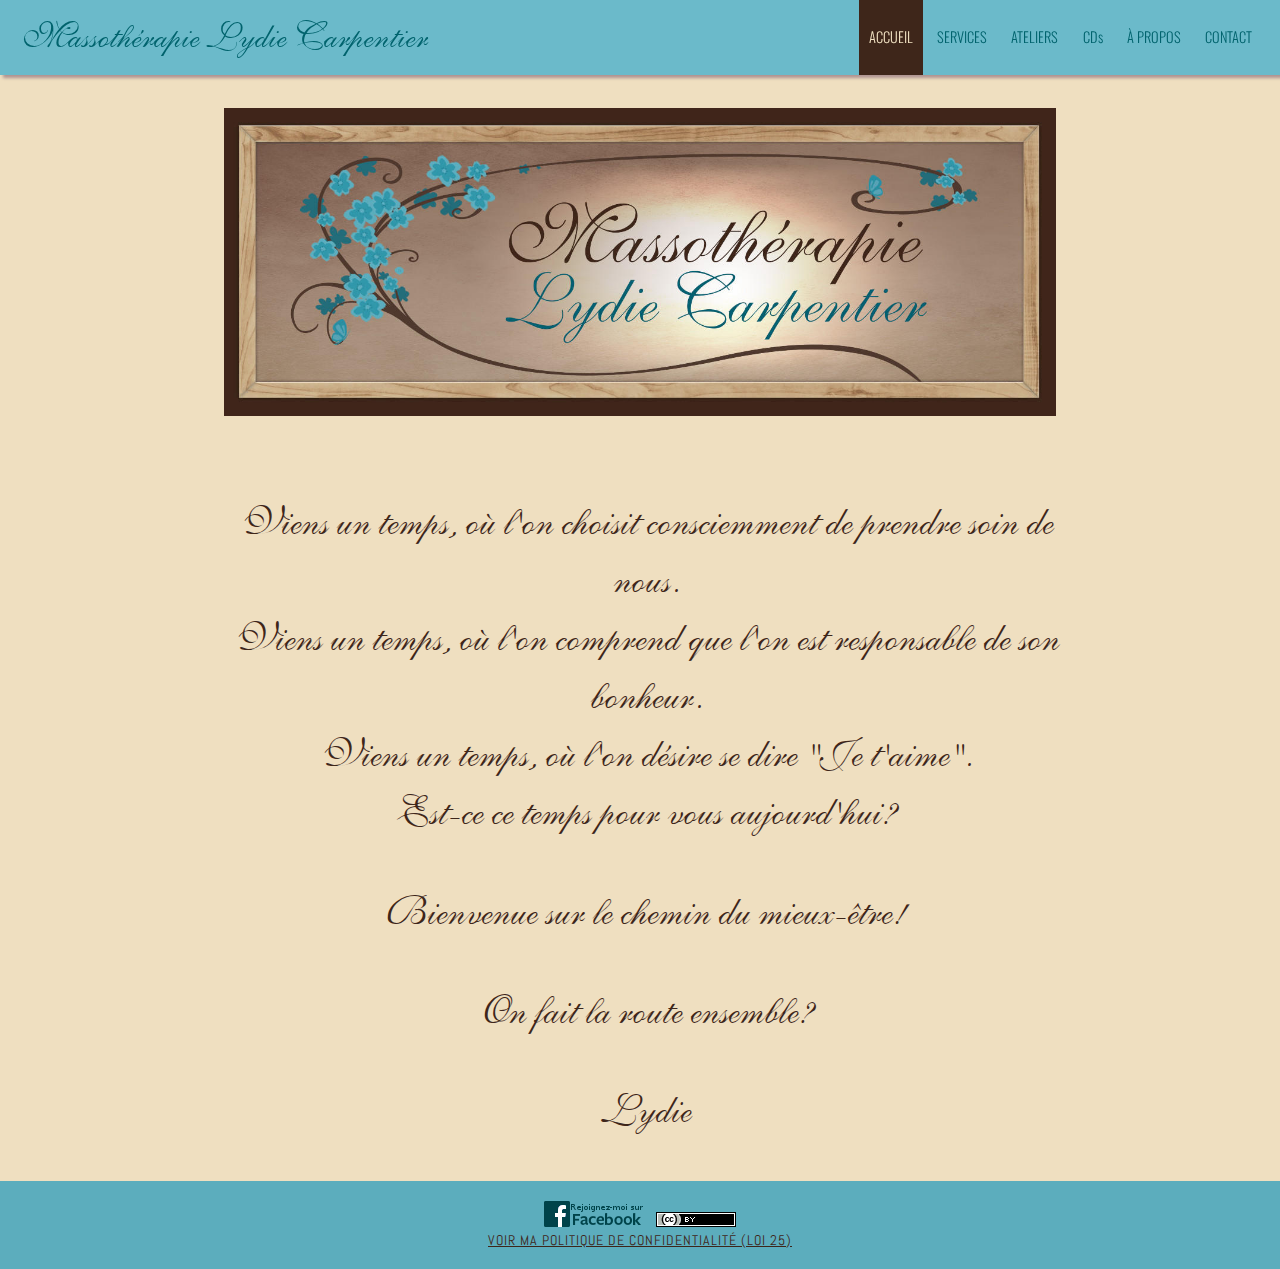
<file: index.html>
<!DOCTYPE html>
<html>

<head>
  <meta charset="utf-8" />
  <meta content="width=device-width, user-scalable=no, initial-scale=1.0, minimum-scale=1.0, maximum-scale=1.0"
    name="viewport" />
  <meta name="keywords" content="massothérapie, L'Assomption, Quebec" />
  <meta name="description" content="" />
  <title>Lydie Carpentier</title>
  <link href="https://fonts.googleapis.com/css?family=Oswald:400,300" rel="stylesheet" type="text/css" />
  <link href="https://fonts.googleapis.com/css?family=Abel%7CSatisfy" rel="stylesheet" type="text/css" />
  <link href="./static/stylesheets/style.css" rel="stylesheet" type="text/css" media="screen" />

  <script>
    (function (i, s, o, g, r, a, m) {
      i["GoogleAnalyticsObject"] = r;
      (i[r] =
        i[r] ||
        function () {
          (i[r].q = i[r].q || []).push(arguments);
        }),
        (i[r].l = 1 * new Date());
      (a = s.createElement(o)), (m = s.getElementsByTagName(o)[0]);
      a.async = 1;
      a.src = g;
      m.parentNode.insertBefore(a, m);
    })(
      window,
      document,
      "script",
      "//www.google-analytics.com/analytics.js",
      "ga"
    );

    ga("create", "UA-48120883-2", "auto");
    ga("send", "pageview");
  </script>
</head>

<body>
  <div id="menu">
    <span class="logo_cursive">Massothérapie Lydie Carpentier</span>
    <ul>
      <li>
        <a href="index.html" class="active">ACCUEIL</a>
      </li>
      <li>
        <a href="services.html">SERVICES</a>
      </li>
      <li>
        <a href="ateliers.html">ATELIERS</a>
      </li>
      <li>
        <a href="cds.html">CDs</a>
      </li>
      <li>
        <a href="apropos.html">À PROPOS</a>
      </li>
      <li>
        <a href="contact.html">CONTACT</a>
      </li>
    </ul>
  </div>

  <div id="wrapper">
    <div id="banner">
      <img src="./static/images/logo.jpg" alt="logo" />
    </div>

    <div id="filler">
      <p>
        Viens un temps, où l'on choisit consciemment de prendre soin de
        nous.<br />Viens un temps, où l'on comprend que l'on est responsable
        de son bonheur.<br />Viens un temps, où l'on désire se dire "Je
        t'aime".<br />Est-ce ce temps pour vous aujourd'hui?
      </p>

      <p>Bienvenue sur le chemin du mieux-être!</p>

      <p>On fait la route ensemble?</p>

      <p>Lydie</p>
    </div>
  </div>

  <div id="footer" class="page-row">
    <p>
      <a target="_blank" href="https://www.facebook.com/massotherapielydiecarpentier"><img id="fb_image"
          alt="Find us on Facebook" style="border-width: 0"
          src="./static/images/FindUsOnFacebook-100-fr-dark.png" /></a>
      &nbsp;
      <a target="_blank" rel="license" href="http://creativecommons.org/licenses/by/3.0/"><img
          alt="Creative Commons License" style="border-width: 0" src="./static/images/ccby.png" /></a>
      <br><a href="contact.html">Voir ma politique de confidentialité (Loi 25)</a></br>
    </p>
  </div>
</body>

</html>
</file>
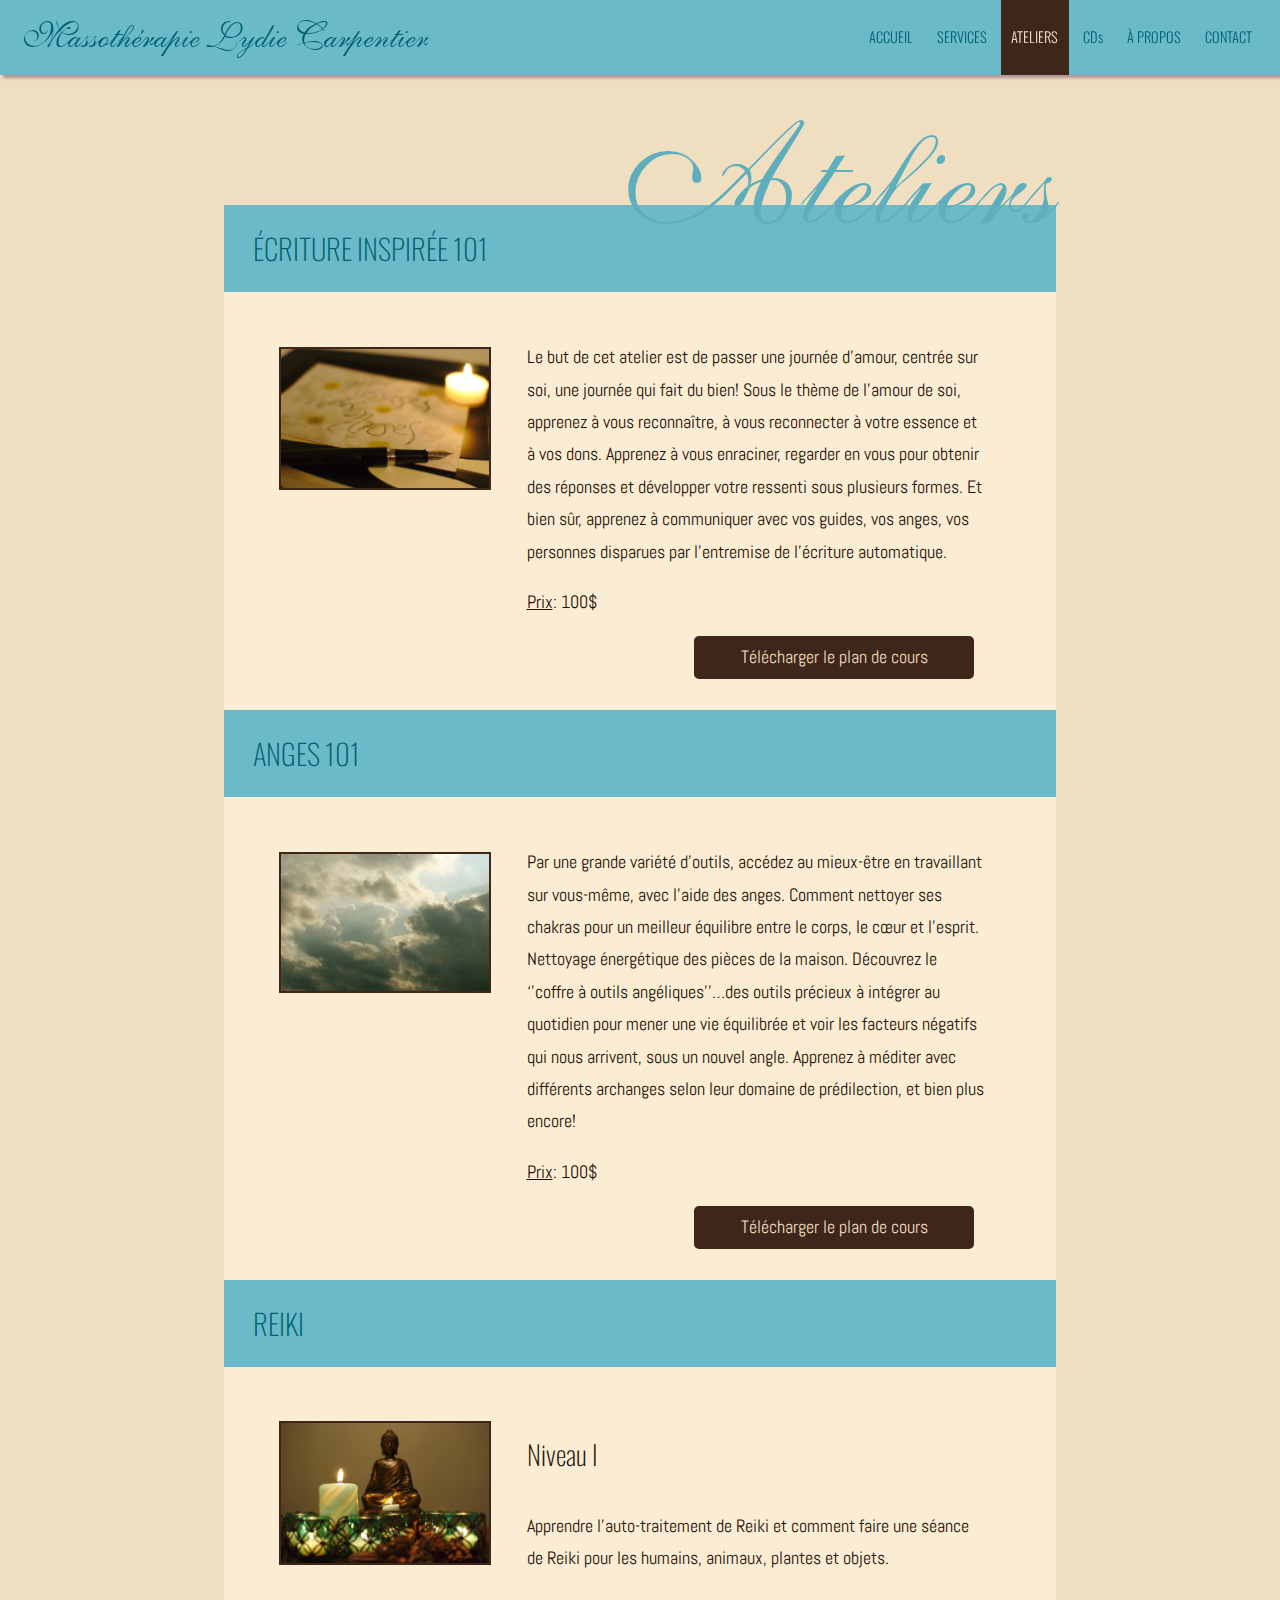
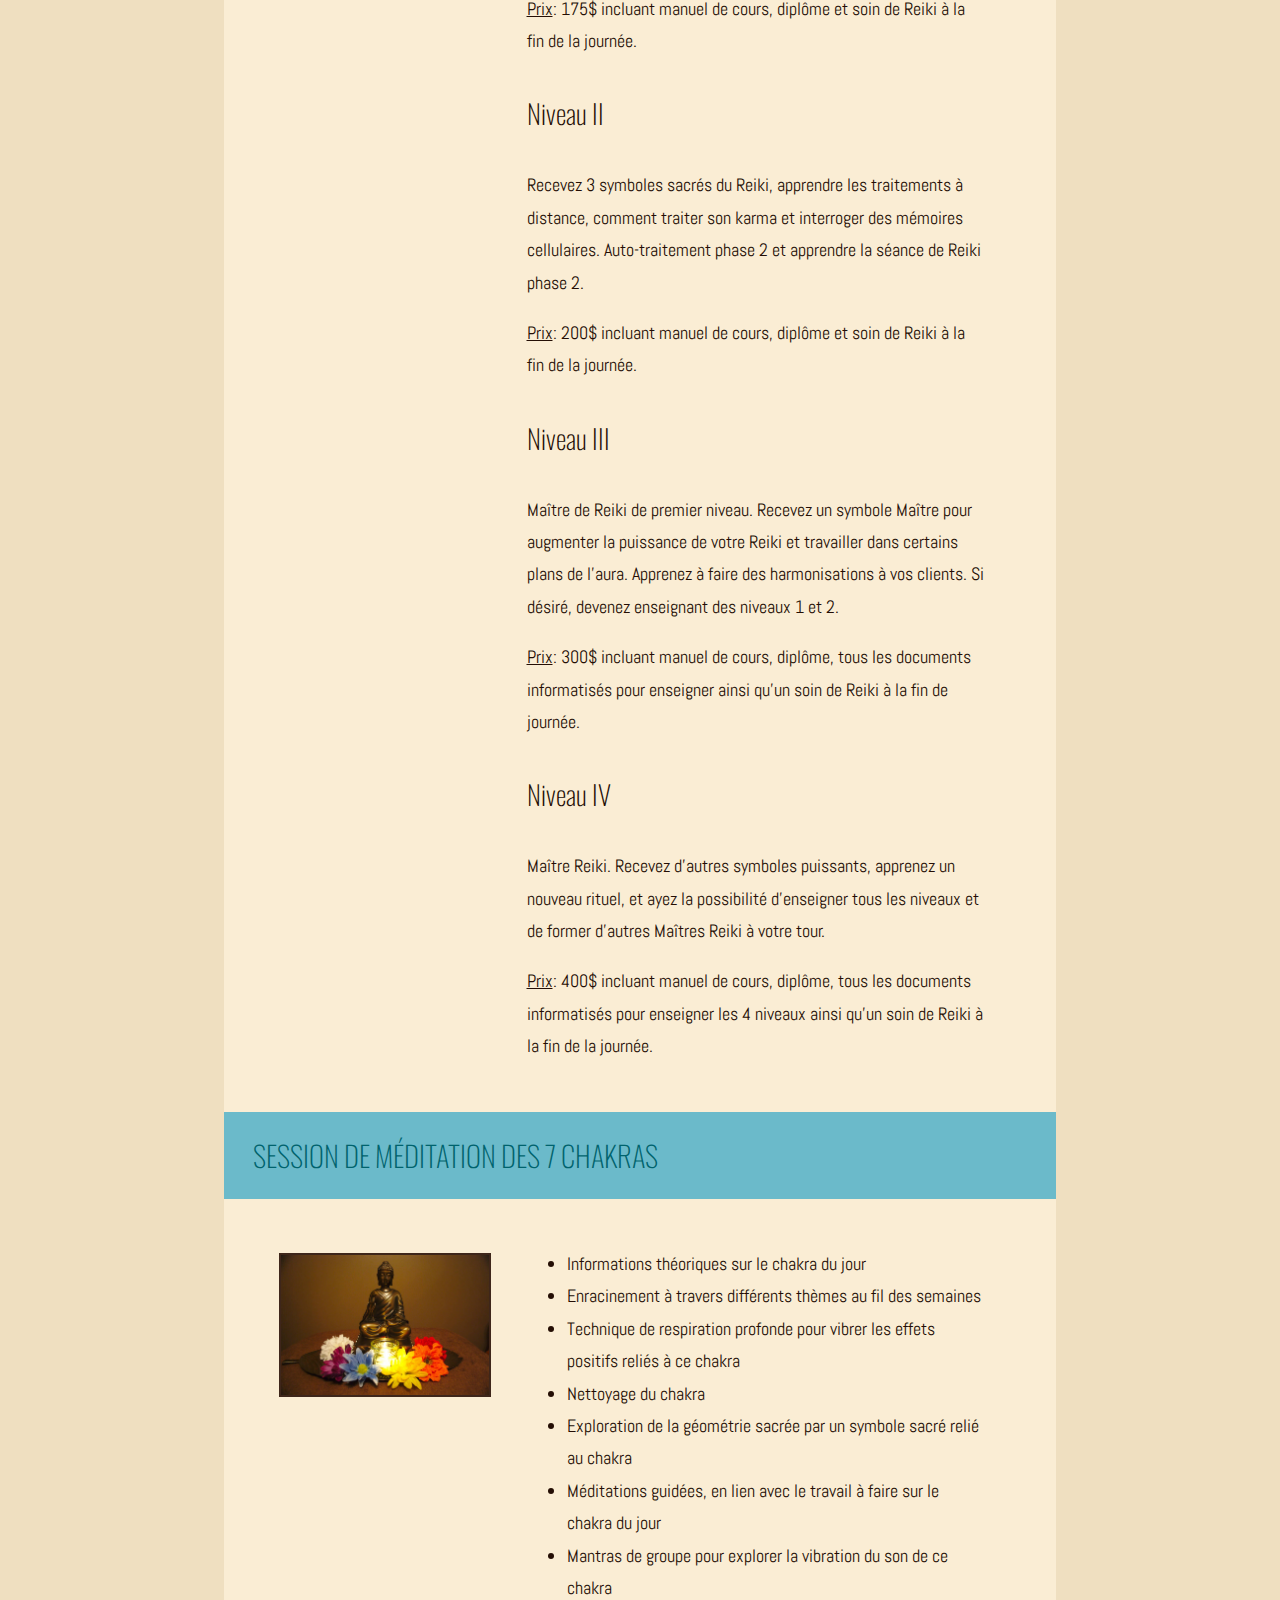
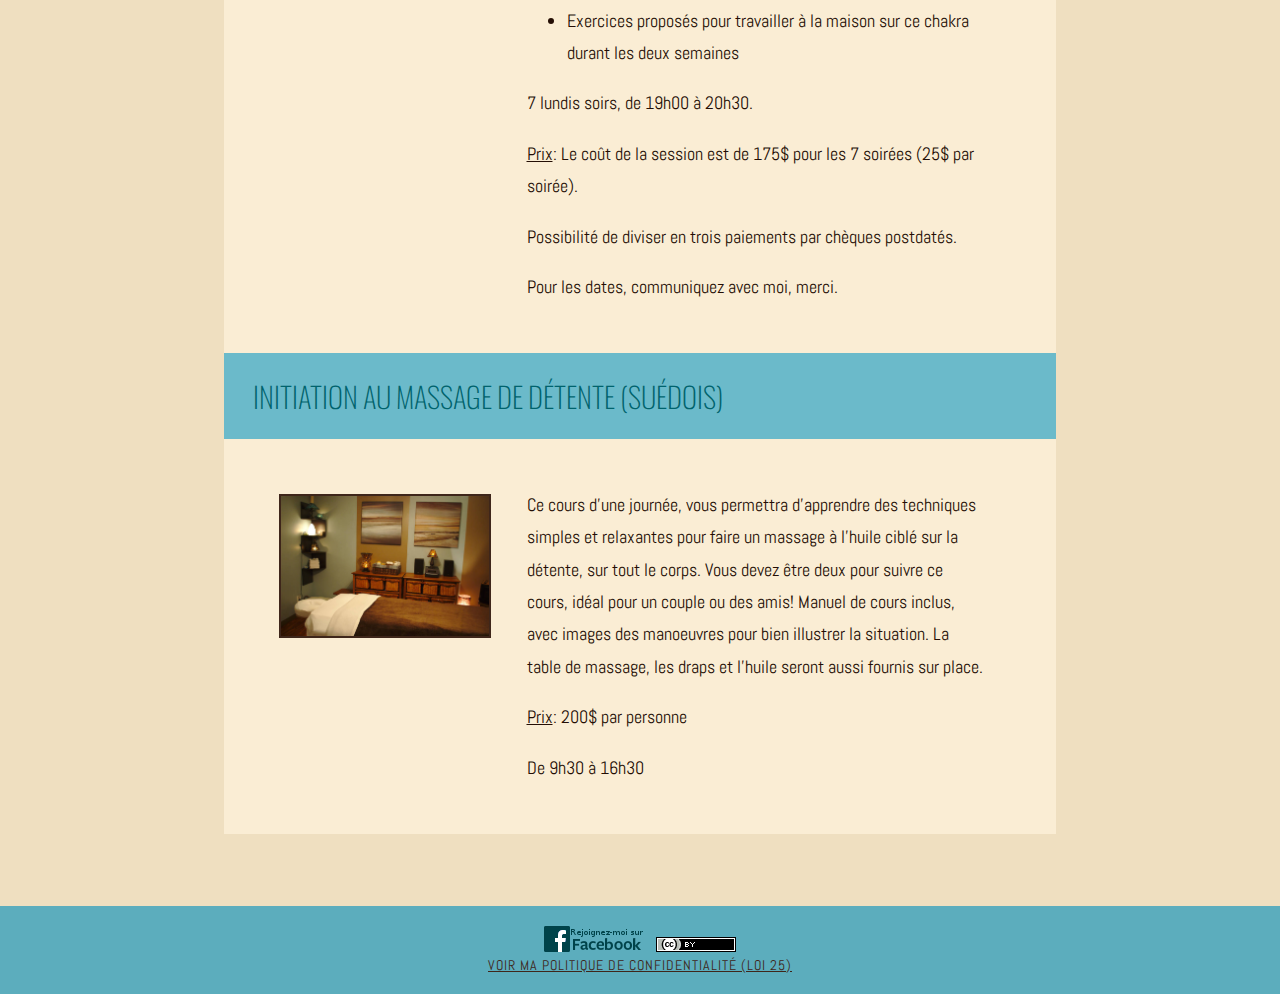
<file: ateliers.html>
<!DOCTYPE html>
<html>

<head>
  <meta charset="utf-8">
  <meta content='width=device-width, user-scalable=no, initial-scale=1.0, minimum-scale=1.0, maximum-scale=1.0'
    name='viewport' />
  <meta name="keywords" content="massothérapie, L'Assomption, Quebec" />
  <meta name="description" content="" />
  <title>Lydie Carpentier</title>
  <link href='https://fonts.googleapis.com/css?family=Oswald:400,300' rel='stylesheet' type='text/css' />
  <link href='https://fonts.googleapis.com/css?family=Abel%7CSatisfy' rel='stylesheet' type='text/css' />
  <link href="./static/stylesheets/style.css" rel="stylesheet" type="text/css" media="screen" />

  <script>
    (function (i, s, o, g, r, a, m) {
      i['GoogleAnalyticsObject'] = r; i[r] = i[r] || function () {
        (i[r].q = i[r].q || []).push(arguments)
      }, i[r].l = 1 * new Date(); a = s.createElement(o),
        m = s.getElementsByTagName(o)[0]; a.async = 1; a.src = g; m.parentNode.insertBefore(a, m)
    })(window, document, 'script', '//www.google-analytics.com/analytics.js', 'ga');

    ga('create', 'UA-48120883-2', 'auto');
    ga('send', 'pageview');
  </script>

</head>

<body>
  <div id="menu">
    <span class="logo_cursive">Massothérapie Lydie Carpentier</span>

    <ul>
      <li>

        <a href="index.html">ACCUEIL</a>

      </li>
      <li>

        <a href="services.html">SERVICES</a>

      </li>
      <li>

        <a href="ateliers.html" class="active">ATELIERS</a>

      </li>
      <li>

        <a href="cds.html">CDs</a>

      </li>
      <li>

        <a href="apropos.html">À PROPOS</a>

      </li>
      <li>

        <a href="contact.html">CONTACT</a>

      </li>
    </ul>

  </div>

  <div id="wrapper">

    <div id="page_name">
      <h1 class="cursive_font">Ateliers</h1>

    </div>

    <div id="columnD">

      <div class="atelier">

        <div class="colonne_titre">
          <h3>Écriture inspirée 101</h3>
        </div>

        <div class="atelier_images">
          <img class="atelier_photo" src="./static/images/ateliers/ecriture101.jpg" />
        </div>

        <div class="atelier_description">
          <p class="description">Le but de cet atelier est de passer une journée d’amour, centrée sur soi, une journée
            qui fait du bien! Sous le thème de l’amour de soi, apprenez à vous reconnaître, à vous reconnecter à votre
            essence et à vos dons. Apprenez à vous enraciner, regarder en vous pour obtenir des réponses et développer
            votre ressenti sous plusieurs formes. Et bien sûr, apprenez à communiquer avec vos guides, vos anges, vos
            personnes disparues par l’entremise de l’écriture automatique.</p>
          <p class="prix"><u>Prix</u>: 100$</p>
          <p class="long_button"><a target="_blank" href="./static/plandecours/ecritureinspiree101.pdf">Télécharger le
              plan de cours</a></p>
        </div>

      </div>

      <div class="atelier">

        <div class="colonne_titre">
          <h3>Anges 101</h3>
        </div>

        <div class="atelier_images">
          <img class="atelier_photo" src="./static/images/ateliers/nuages101.jpg" />
        </div>

        <div class="atelier_description">
          <p class="description">Par une grande variété d’outils, accédez
            au mieux-être en travaillant sur vous-même, avec l’aide des
            anges. Comment nettoyer ses chakras pour un meilleur équilibre
            entre le corps, le cœur et l’esprit. Nettoyage énergétique des
            pièces de la maison. Découvrez le ‘’coffre à outils angéliques’’…des outils précieux à intégrer au quotidien
            pour mener une vie équilibrée et voir les facteurs négatifs qui nous arrivent, sous un nouvel angle.
            Apprenez à méditer avec différents archanges selon leur domaine de prédilection, et bien plus encore!</p>
          <p class="prix"><u>Prix</u>: 100$</p>
          <p class="long_button"><a target="_blank" href="./static/plandecours/anges.pdf">Télécharger le plan de
              cours</a></p>
        </div>

      </div>

      <div class="atelier">

        <div class="colonne_titre">
          <h3>Reiki</h3>
        </div>

        <div class="atelier_images">
          <img class="atelier_photo" src="./static/images/ateliers/reiki.jpg" />
        </div>

        <div class="atelier_description">

          <h4>Niveau I</h4>
          <p class="description">Apprendre l'auto-traitement de Reiki et
            comment faire une séance de Reiki pour les humains, animaux,
            plantes et objets.</p>
          <p><u>Prix</u>: 175$ incluant manuel de cours, diplôme et soin de Reiki à la fin de la journée.</p>
          <h4>Niveau II</h4>
          <p class="description">Recevez 3 symboles sacrés du Reiki,
            apprendre les traitements à distance, comment traiter son karma et
            interroger des mémoires cellulaires. Auto-traitement phase 2 et
            apprendre la séance de Reiki phase 2.</p>
          <p><u>Prix</u>: 200$ incluant manuel de cours, diplôme et soin de Reiki à la fin de la journée.</p>
          <h4>Niveau III</h4>
          <p class="description">Maître de Reiki de premier niveau. Recevez
            un symbole Maître pour augmenter la puissance de votre Reiki et
            travailler dans certains plans de l'aura. Apprenez à faire des
            harmonisations à vos clients. Si désiré, devenez enseignant des
            niveaux 1 et 2.</p>
          <p><u>Prix</u>: 300$ incluant manuel de cours, diplôme, tous les documents informatisés pour enseigner ainsi
            qu'un soin de Reiki à la fin de journée.</p>
          <h4>Niveau IV</h4>
          <p class="description">Maître Reiki. Recevez d'autres symboles
            puissants, apprenez un nouveau rituel, et ayez la possibilité
            d'enseigner tous les niveaux et de former d'autres Maîtres Reiki à
            votre tour.</p>
          <p><u>Prix</u>: 400$ incluant manuel de cours, diplôme, tous les
            documents informatisés pour enseigner les 4 niveaux ainsi qu'un soin de Reiki à la fin de la journée.</p>
        </div>
      </div>

      <div class="atelier">

        <div class="colonne_titre">
          <h3>Session de méditation des 7 chakras</h3>
        </div>

        <div class="atelier_images">
          <img class="atelier_photo" src="./static/images/ateliers/chakras.jpg" />
        </div>

        <div class="atelier_description">
          <ul class="liste_chakras">
            <li>Informations théoriques sur le chakra du jour</li>
            <li>Enracinement à travers différents thèmes au fil des semaines</li>
            <li>Technique de respiration profonde pour vibrer les effets positifs reliés à ce chakra</li>
            <li>Nettoyage du chakra</li>
            <li>Exploration de la géométrie sacrée par un symbole sacré relié au chakra</li>
            <li>Méditations guidées, en lien avec le travail à faire sur le chakra du jour</li>
            <li>Mantras de groupe pour explorer la vibration du son de ce chakra</li>
            <li>Exercices proposés pour travailler à la maison sur ce chakra durant les deux semaines</li>
          </ul>

          <p class="description">7 lundis soirs, de 19h00 à 20h30.</p>
          <p class="description"><u>Prix</u>: Le coût de la session est de 175$ pour
            les 7 soirées (25$ par soirée).</p>
          <p class="description">Possibilité de diviser en trois paiements
            par chèques postdatés.</p>
          <p class="description">Pour les dates, communiquez avec moi,
            merci.</p>
        </div>
      </div>


      <div class="atelier">

        <div class="colonne_titre">
          <h3>Initiation au massage de détente (suédois)</h3>
        </div>

        <div class="atelier_images">
          <img class="atelier_photo" src="./static/images/ateliers/massage101.jpg" />
        </div>

        <div class="atelier_description">
          <p class="description">Ce cours d'une journée, vous permettra d'apprendre des techniques simples et relaxantes
            pour faire un massage à l'huile ciblé sur la détente, sur tout le corps. Vous devez être deux pour suivre ce
            cours, idéal pour un couple ou des amis! Manuel de cours inclus, avec images des manoeuvres pour bien
            illustrer la situation. La table de massage, les draps et l'huile seront aussi fournis sur place. </p>
          <p class="prix"><u>Prix</u>: 200$ par personne</p>
          <p class="horaire">De 9h30 à 16h30</p>
        </div>
      </div>
    </div>
  </div>


  <div id="footer" class="page-row">
    <p>
      <a target="_blank" href="https://www.facebook.com/massotherapielydiecarpentier"><img id="fb_image"
          alt="Find us on Facebook" style="border-width:0" src="./static/images/FindUsOnFacebook-100-fr-dark.png" /></a>
      &nbsp;
      <a target="_blank" rel="license" href="http://creativecommons.org/licenses/by/3.0/"><img
          alt="Creative Commons License" style="border-width:0" src="./static/images/ccby.png" /></a>
      <br><a href="contact.html">Voir ma politique de confidentialité (Loi 25)</a></br>
    </p>
  </div>
</body>

</html>
</file>
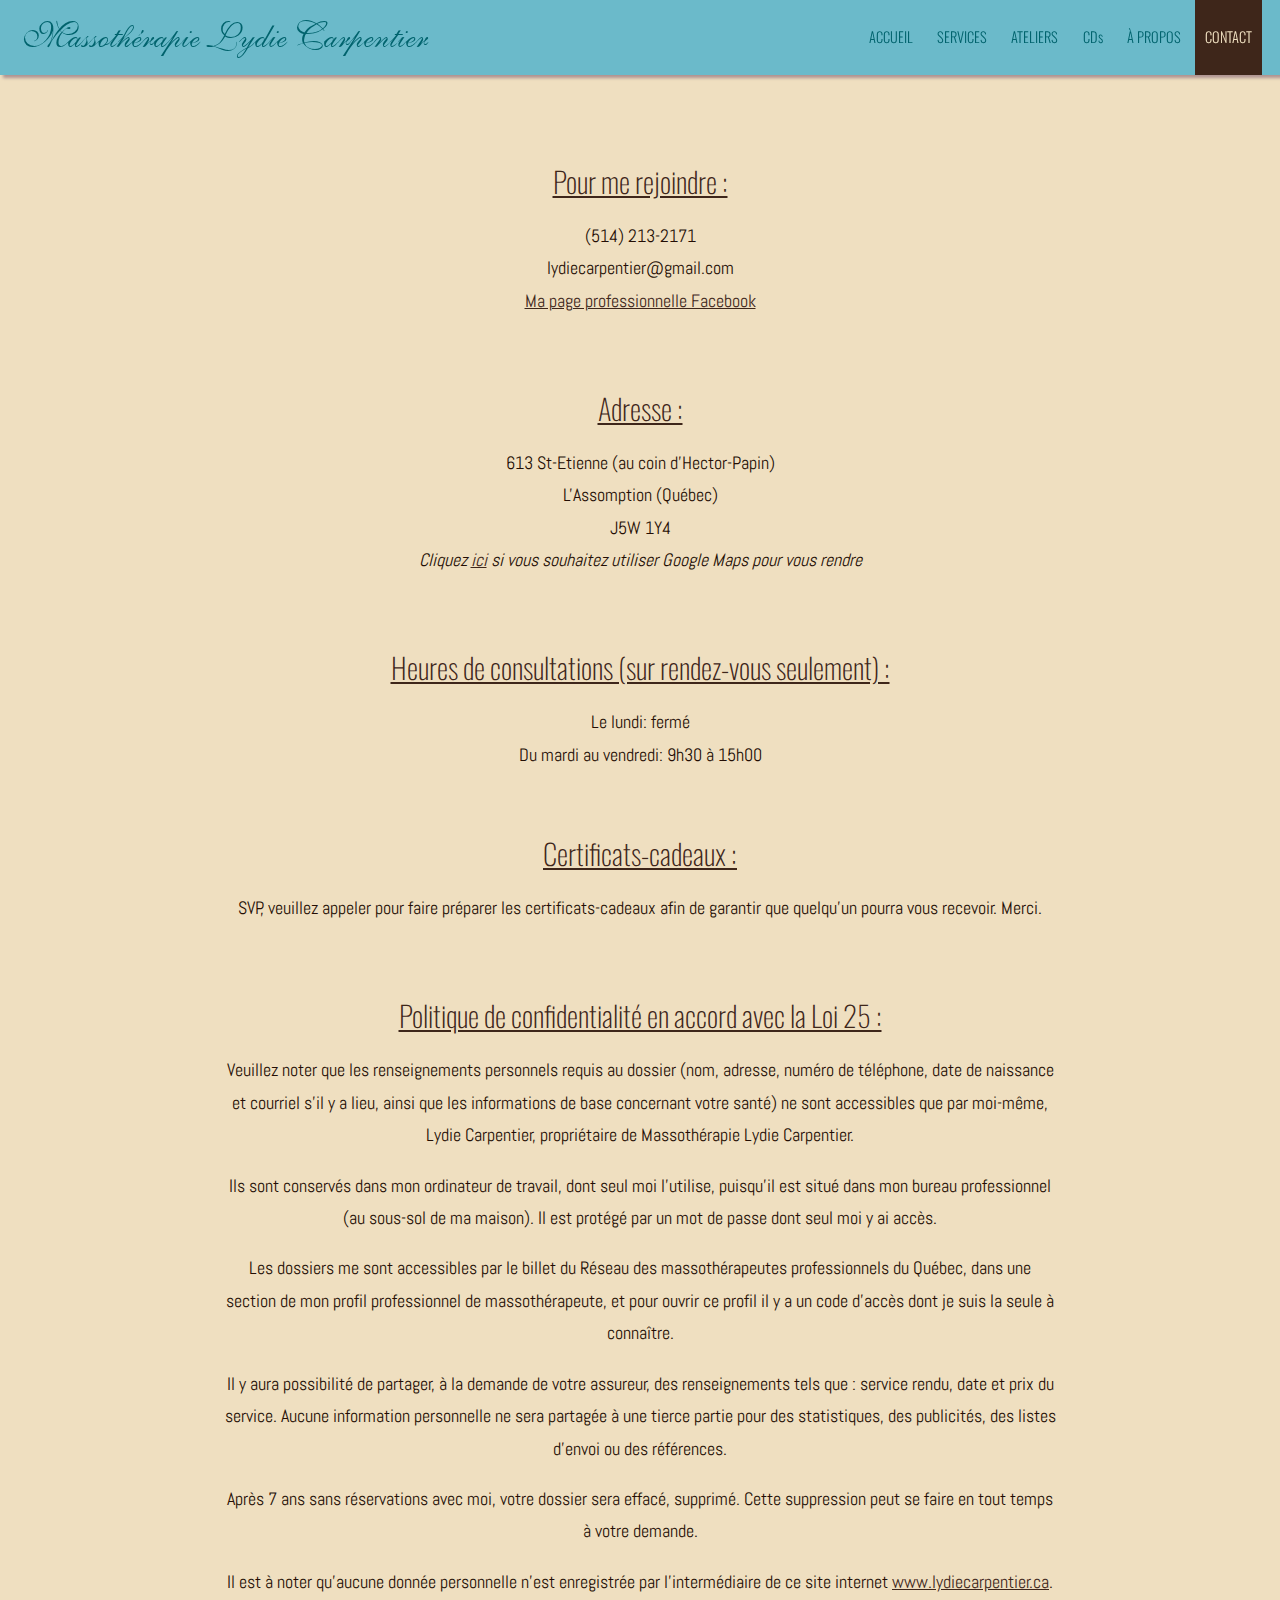
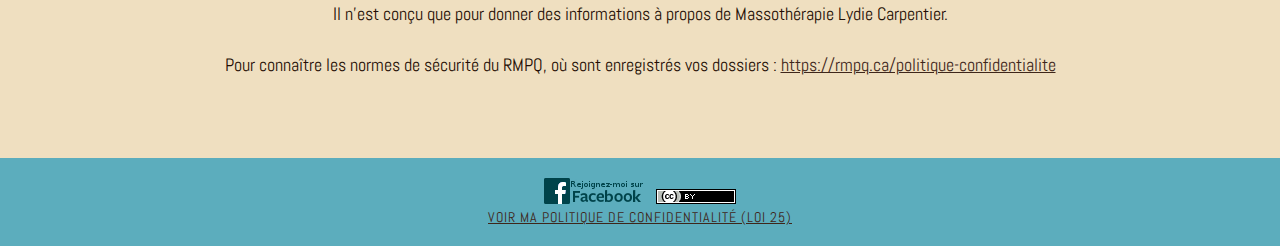
<file: contact.html>
<!DOCTYPE html>
<html>

<head>
  <meta charset="utf-8">
  <meta content='width=device-width, user-scalable=no, initial-scale=1.0, minimum-scale=1.0, maximum-scale=1.0'
    name='viewport' />
  <meta name="keywords" content="massothérapie, L'Assomption, Quebec" />
  <meta name="description" content="" />
  <title>Lydie Carpentier</title>
  <link href='https://fonts.googleapis.com/css?family=Oswald:400,300' rel='stylesheet' type='text/css' />
  <link href='https://fonts.googleapis.com/css?family=Abel%7CSatisfy' rel='stylesheet' type='text/css' />
  <link href="./static/stylesheets/style.css" rel="stylesheet" type="text/css" media="screen" />

  <script>
    (function (i, s, o, g, r, a, m) {
      i['GoogleAnalyticsObject'] = r; i[r] = i[r] || function () {
        (i[r].q = i[r].q || []).push(arguments)
      }, i[r].l = 1 * new Date(); a = s.createElement(o),
        m = s.getElementsByTagName(o)[0]; a.async = 1; a.src = g; m.parentNode.insertBefore(a, m)
    })(window, document, 'script', 'https://www.google-analytics.com/analytics.js', 'ga');

    ga('create', 'UA-48120883-2', 'auto');
    ga('send', 'pageview');
  </script>

</head>

<body>
  <div id="menu">
    <span class="logo_cursive">Massothérapie Lydie Carpentier</span>
    <ul>
      <li>

        <a href="index.html">ACCUEIL</a>

      </li>
      <li>

        <a href="services.html">SERVICES</a>

      </li>
      <li>

        <a href="ateliers.html">ATELIERS</a>

      </li>
      <li>

        <a href="cds.html">CDs</a>

      </li>
      <li>

        <a href="apropos.html">À PROPOS</a>

      </li>
      <li>

        <a href="contact.html" class="active">CONTACT</a>

      </li>
    </ul>
  </div>
  <div id="wrapper">
    <div id="contact_details">
      &nbsp;
      <h3 class="no_caps">Pour me rejoindre :</h3>
      <p>(514) 213-2171<br />
        lydiecarpentier@gmail.com</br>
        <a target="_blank" href="https://www.facebook.com/massotherapielydiecarpentier">Ma page professionnelle
          Facebook</a></h3>
      </p>
      &nbsp;
      <h3 class="no_caps">Adresse :</h3>
      <p>613 St-Etienne (au coin d'Hector-Papin)<br />
        L'Assomption (Québec)<br />
        J5W 1Y4</br>
        <i>Cliquez <a target="_blank"
            href="https://www.google.ca/maps/dir//Rue+Saint+%C3%89tienne+%26+Boulevard+Hector-Papin,+L%27Assomption,+QC+J5W/@45.8152345,-73.4260264,17z/data=!4m13!1m4!3m3!1s0x4cc8e9320b6ef973:0x74b5ca28f8ed8fab!2sRue+Saint+%C3%89tienne+%26+Boulevard+Hector-Papin,+L%27Assomption,+QC+J5W!3b1!4m7!1m0!1m5!1m1!1s0x4cc8e9320b6ef973:0x74b5ca28f8ed8fab!2m2!1d-73.4260264!2d45.8152345?hl=fr">ici</a>
          si vous souhaitez utiliser Google Maps pour vous rendre</i>
      </p>
      &nbsp;
      <h3 class="no_caps">Heures de consultations (sur rendez-vous
        seulement) :</h3>
      <p>Le lundi: fermé<br />
        Du mardi au vendredi: 9h30 à 15h00<br />
        &nbsp;
      <h3 class="no_caps">Certificats-cadeaux :</h3>
      <p>SVP, veuillez appeler pour faire préparer les certificats-cadeaux
        afin de garantir que quelqu'un pourra vous recevoir. Merci.</p>
      &nbsp;
      <h3 class="no_caps">Politique de confidentialité en accord avec la Loi 25 :</h3>
      <p>Veuillez noter que les renseignements personnels requis au dossier (nom, adresse, numéro de téléphone, date de
        naissance et courriel s'il y a lieu, ainsi que les informations de base concernant votre santé) ne sont
        accessibles que par moi-même, Lydie Carpentier, propriétaire de Massothérapie Lydie Carpentier.</p>

      <p>Ils sont conservés dans mon ordinateur de travail, dont seul moi l'utilise, puisqu'il est situé dans mon bureau
        professionnel (au sous-sol de ma maison). Il est protégé par un mot de passe dont seul moi y ai accès.</p>

      <p>Les dossiers me sont accessibles par le billet du Réseau des massothérapeutes professionnels du Québec, dans
        une section de mon profil professionnel de massothérapeute, et pour ouvrir ce profil il y a un code d'accès dont
        je
        suis la seule à connaître.</p>

      <p>Il y aura possibilité de partager, à la demande de votre assureur, des renseignements tels que : service rendu,
        date et prix du service. Aucune information personnelle ne sera partagée à une tierce partie pour des
        statistiques, des publicités, des listes d'envoi ou des références.</p>

      <p>Après 7 ans sans réservations avec moi, votre dossier sera effacé, supprimé. Cette suppression peut se faire en
        tout temps à votre demande.</p>

      <p>Il est à noter qu'aucune donnée personnelle n'est enregistrée par l'intermédiaire de ce site internet
        <a href="https://www.lydiecarpentier.ca/">www.lydiecarpentier.ca</a>. Il n'est conçu
        que pour donner des informations à propos de Massothérapie Lydie
        Carpentier.
      </p>

      <p>Pour connaître les normes de sécurité du RMPQ, où sont enregistrés vos dossiers :
        <a href="https://rmpq.ca/politique-confidentialite/">https://rmpq.ca/politique-confidentialite</a>
      </p>

      </p>
      &nbsp;
    </div>

  </div>

  <div id="footer" class="page-row">
    <p>
      <a target="_blank" href="https://www.facebook.com/massotherapielydiecarpentier"><img id="fb_image"
          alt="Find us on Facebook" style="border-width:0" src="./static/images/FindUsOnFacebook-100-fr-dark.png" /></a>
      &nbsp;
      <a target="_blank" rel="license" href="http://creativecommons.org/licenses/by/3.0/"><img
          alt="Creative Commons License" style="border-width:0" src="./static/images/ccby.png" /></a>
      <br><a href="contact.html">Voir ma politique de confidentialité (Loi 25)</a></br>
    </p>
  </div>
</body>

</html>
</file>
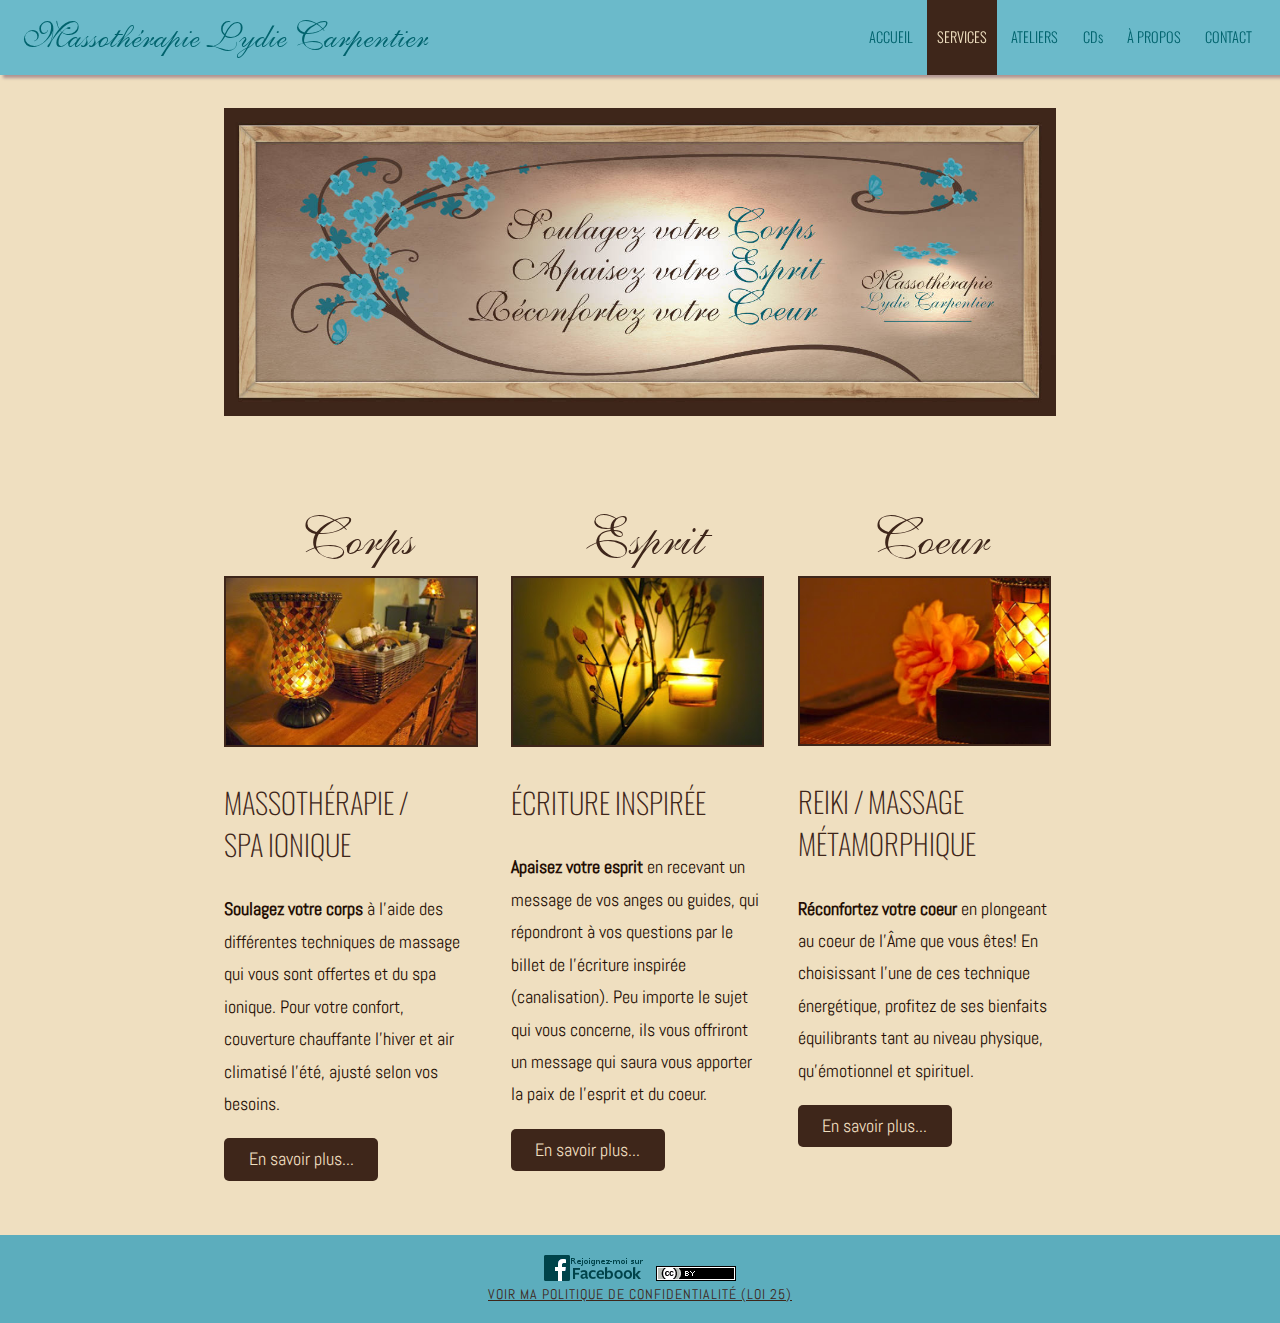
<file: services.html>
<!DOCTYPE html>
<html>

<head>
  <meta charset="utf-8">
  <meta content='width=device-width, user-scalable=no, initial-scale=1.0, minimum-scale=1.0, maximum-scale=1.0'
    name='viewport' />
  <meta name="keywords" content="massothérapie, L'Assomption, Quebec" />
  <meta name="description" content="" />
  <title>Lydie Carpentier</title>
  <link href='https://fonts.googleapis.com/css?family=Oswald:400,300' rel='stylesheet' type='text/css' />
  <link href='https://fonts.googleapis.com/css?family=Abel%7CSatisfy' rel='stylesheet' type='text/css' />
  <link href="./static/stylesheets/style.css" rel="stylesheet" type="text/css" media="screen" />

  <script>
    (function (i, s, o, g, r, a, m) {
      i['GoogleAnalyticsObject'] = r; i[r] = i[r] || function () {
        (i[r].q = i[r].q || []).push(arguments)
      }, i[r].l = 1 * new Date(); a = s.createElement(o),
        m = s.getElementsByTagName(o)[0]; a.async = 1; a.src = g; m.parentNode.insertBefore(a, m)
    })(window, document, 'script', '//www.google-analytics.com/analytics.js', 'ga');

    ga('create', 'UA-48120883-2', 'auto');
    ga('send', 'pageview');
  </script>

</head>

<body>
  <div id="menu">
    <span class="logo_cursive">Massothérapie Lydie Carpentier</span>

    <ul>
      <li>

        <a href="index.html">ACCUEIL</a>

      </li>
      <li>

        <a href="services.html" class="active">SERVICES</a>

      </li>
      <li>

        <a href="ateliers.html">ATELIERS</a>

      </li>
      <li>

        <a href="cds.html">CDs</a>

      </li>
      <li>

        <a href="apropos.html">À PROPOS</a>

      </li>
      <li>

        <a href="contact.html">CONTACT</a>

      </li>
    </ul>

  </div>


  <div id="wrapper">

    <div id="banner">
      <img src="./static/images/slogan.jpg" alt="slogan" />
    </div>

    <div id="column1">
      <h3 class="categorie no_margin">Corps</h3>
      <a href="./services/massotherapie.html">
        <img class="image_column" alt="Corps" src="./static/images/services/corps.jpg" />
      </a>
      <h3>Massothérapie /<br />Spa ionique</h3>
      <p><b>Soulagez votre corps </b>à l'aide des différentes techniques
        de massage qui vous sont offertes et du spa ionique. Pour votre
        confort, couverture chauffante l'hiver et air climatisé l'été, ajusté
        selon vos besoins.</p>
      <p class="button">
        <a href="./services/massotherapie.html">En savoir plus...</a>
      </p>
    </div>

    <div id="column2">
      <h3 class="categorie no_margin">Esprit</h3>
      <a href="./services/ecriture.html">
        <img class="image_column" alt="Esprit" src="./static/images/services/esprit.jpg" />
      </a>
      <h3>Écriture inspirée</h3>
      <p><b>Apaisez votre esprit </b>en recevant un message de vos anges
        ou guides, qui répondront à vos questions par le billet de
        l'écriture inspirée (canalisation). Peu importe le sujet qui vous
        concerne, ils vous offriront un message qui saura vous apporter la
        paix de l'esprit et du coeur.</p>
      <p class="button">
        <a href="./services/ecriture.html">En savoir plus...</a>
      </p>
    </div>

    <div id="column3">
      <h3 class="categorie no_margin">Coeur</h3>
      <a href="./services/reiki.html">
        <img class="image_column" alt="Coeur" src="./static/images/services/coeur.jpg" />
      </a>
      <h3>Reiki / Massage<br />métamorphique</br></h3>
      <p><b>Réconfortez votre coeur </b>en plongeant au coeur de l'Âme que
        vous êtes! En choisissant l'une de ces technique énergétique,
        profitez de ses bienfaits équilibrants tant au niveau physique,
        qu'émotionnel et spirituel.</p>
      <p class="button">
        <a href="./services/reiki.html">En savoir plus...</a>
      </p>
    </div>
  </div>



  <div id="footer" class="page-row">
    <p>
      <a target="_blank" href="https://www.facebook.com/massotherapielydiecarpentier"><img id="fb_image"
          alt="Find us on Facebook" style="border-width:0" src="./static/images/FindUsOnFacebook-100-fr-dark.png" /></a>
      &nbsp;
      <a target="_blank" rel="license" href="http://creativecommons.org/licenses/by/3.0/"><img
          alt="Creative Commons License" style="border-width:0" src="./static/images/ccby.png" /></a>
      <br><a href="contact.html">Voir ma politique de confidentialité (Loi 25)</a></br>
    </p>
  </div>
</body>

</html>
</file>
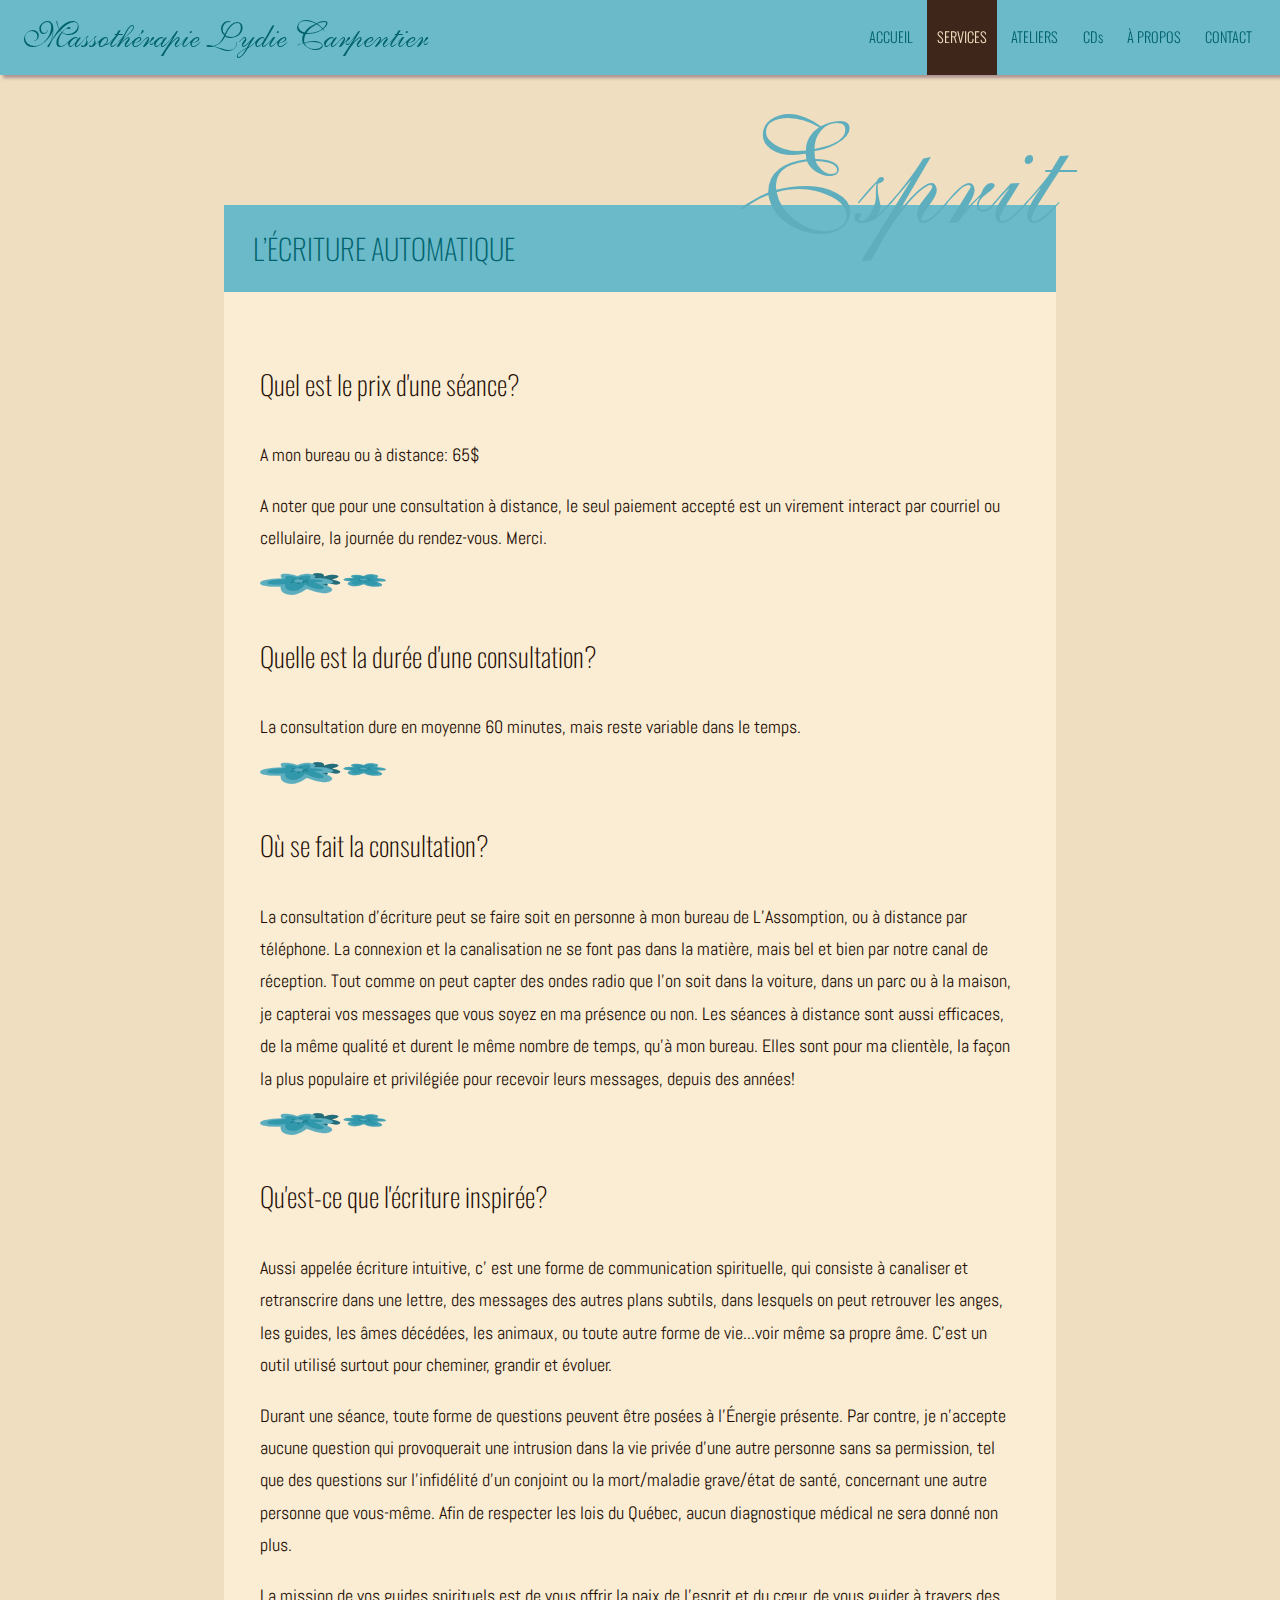
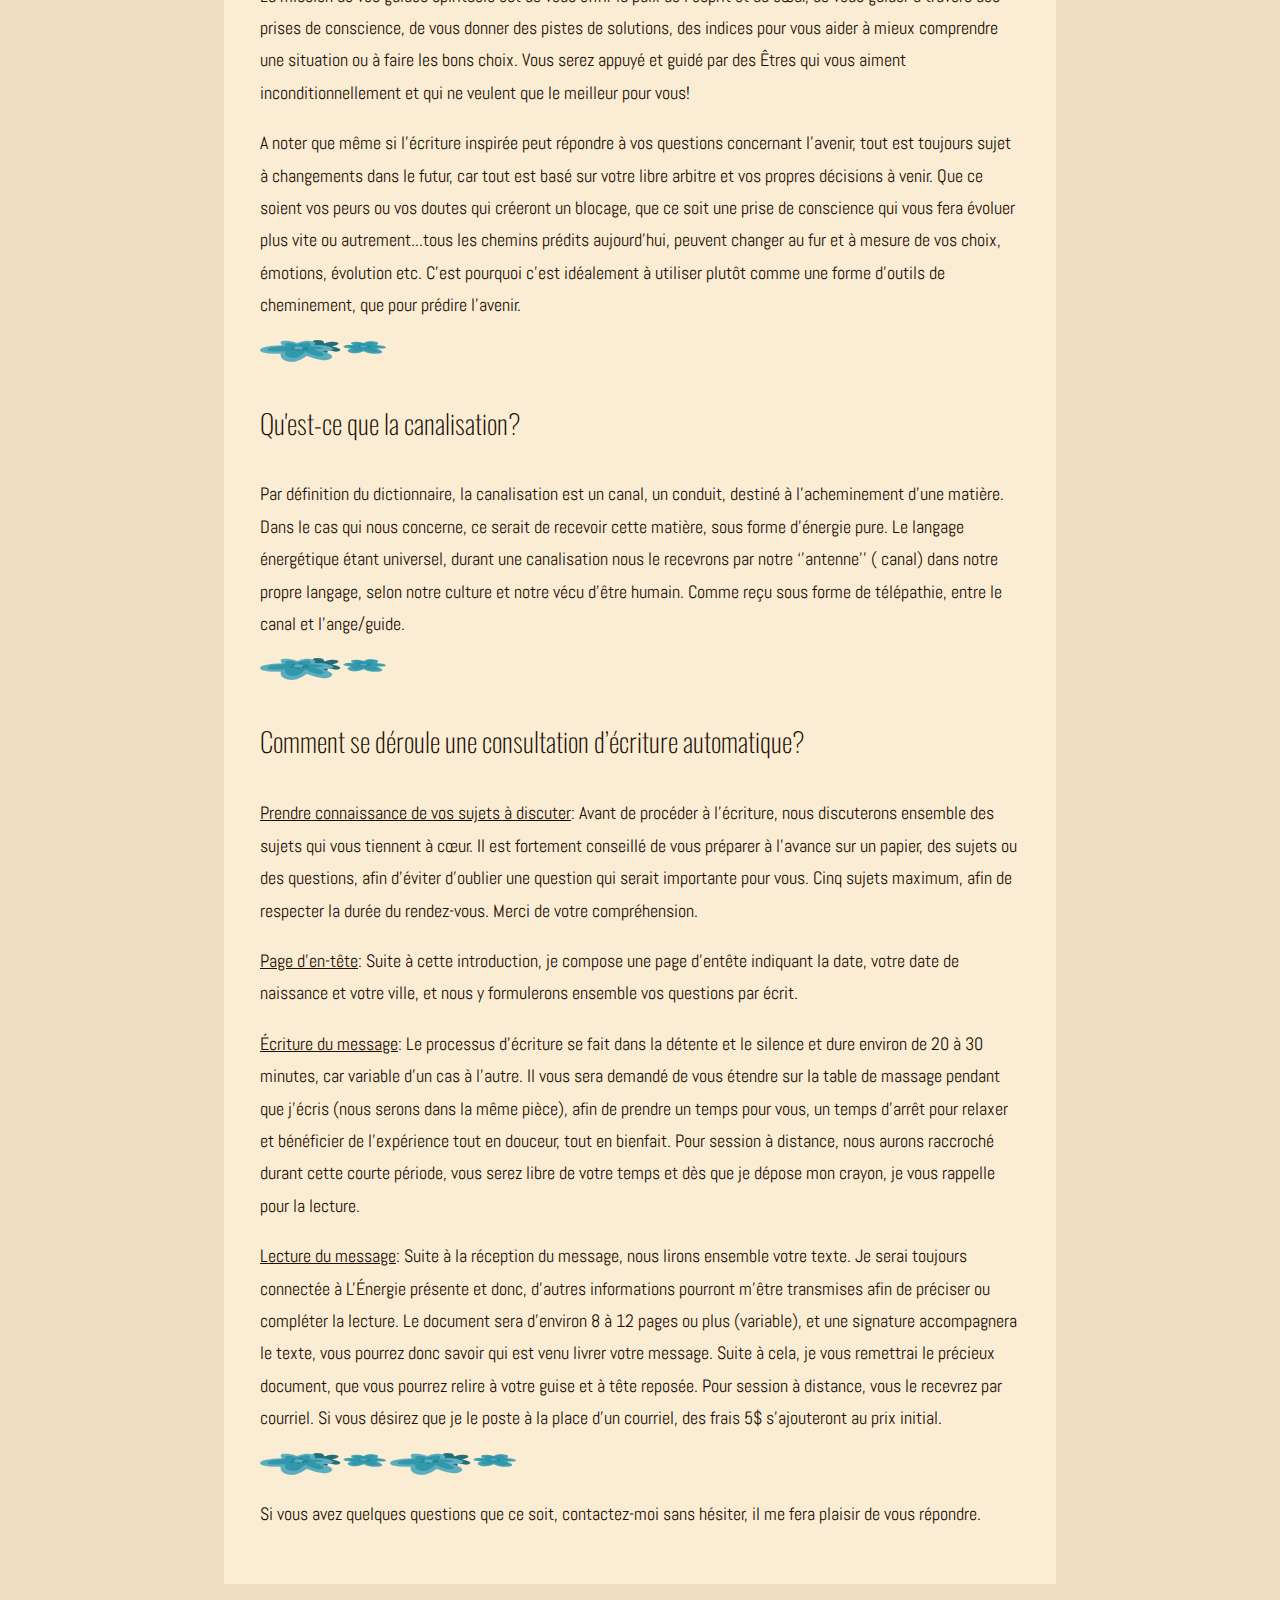
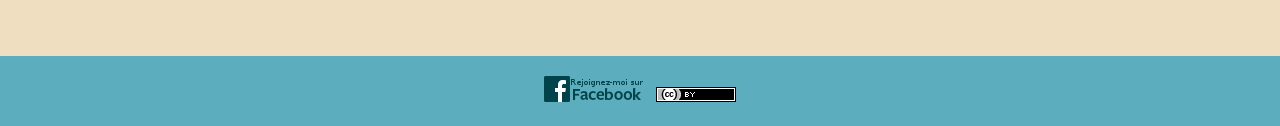
<file: services/ecriture.html>
<!DOCTYPE html>
<html>

<head>
  <meta charset="utf-8" />
  <meta content="width=device-width, user-scalable=no, initial-scale=1.0, minimum-scale=1.0, maximum-scale=1.0"
    name="viewport" />
  <meta name="keywords" content="massothérapie, L'Assomption, Quebec" />
  <meta name="description" content="" />
  <title>Lydie Carpentier</title>
  <link href="https://fonts.googleapis.com/css?family=Oswald:400,300" rel="stylesheet" type="text/css" />
  <link href="https://fonts.googleapis.com/css?family=Abel%7CSatisfy" rel="stylesheet" type="text/css" />
  <link href="../static/stylesheets/style.css" rel="stylesheet" type="text/css" media="screen" />

  <script>
    (function (i, s, o, g, r, a, m) {
      i["GoogleAnalyticsObject"] = r;
      (i[r] =
        i[r] ||
        function () {
          (i[r].q = i[r].q || []).push(arguments);
        }),
        (i[r].l = 1 * new Date());
      (a = s.createElement(o)), (m = s.getElementsByTagName(o)[0]);
      a.async = 1;
      a.src = g;
      m.parentNode.insertBefore(a, m);
    })(
      window,
      document,
      "script",
      "//www.google-analytics.com/analytics.js",
      "ga"
    );

    ga("create", "UA-48120883-2", "auto");
    ga("send", "pageview");
  </script>
</head>

<body>
  <div id="menu">
    <span class="logo_cursive">Massothérapie Lydie Carpentier</span>

    <ul>
      <li>
        <a href="../index.html">ACCUEIL</a>
      </li>
      <li>
        <a href="../services.html" class="active">SERVICES</a>
      </li>
      <li>
        <a href="../ateliers.html">ATELIERS</a>
      </li>
      <li>
        <a href="../cds.html">CDs</a>
      </li>
      <li>
        <a href="../apropos.html">À PROPOS</a>
      </li>
      <li>
        <a href="../contact.html">CONTACT</a>
      </li>
    </ul>
  </div>

  <div id="wrapper">
    <div id="page_name">
      <h1 class="cursive_font">Esprit</h1>
    </div>
    <div id="columnC">
      <div class="colonne_titre">
        <h3>L’écriture automatique</h3>
      </div>
      <div class="colonne_description">
        <h4>Quel est le prix d'une séance?</h4>
        <p class="description">A mon bureau ou à distance: 65$</p>
        <p class="description">
          A noter que pour une consultation à distance, le seul paiement
          accepté est un virement interact par courriel ou cellulaire, la
          journée du rendez-vous. Merci.
        </p>
        <img src="../static/images/fleur_petite.png" />
        <h4>Quelle est la durée d'une consultation?</h4>
        <p class="description">
          La consultation dure en moyenne 60 minutes, mais reste variable dans
          le temps.
        </p>
        <img src="../static/images/fleur_petite.png" />
        <h4>Où se fait la consultation?</h4>
        <p class="description">
          La consultation d’écriture peut se faire soit en personne à mon
          bureau de L’Assomption, ou à distance par téléphone. La connexion et
          la canalisation ne se font pas dans la matière, mais bel et bien par
          notre canal de réception. Tout comme on peut capter des ondes radio
          que l’on soit dans la voiture, dans un parc ou à la maison, je
          capterai vos messages que vous soyez en ma présence ou non. Les
          séances à distance sont aussi efficaces, de la même qualité et
          durent le même nombre de temps, qu'à mon bureau. Elles sont pour ma
          clientèle, la façon la plus populaire et privilégiée pour recevoir
          leurs messages, depuis des années!
        </p>
        <img src="../static/images/fleur_petite.png" />
        <h4>Qu'est-ce que l'écriture inspirée?</h4>
        <p class="description">
          Aussi appelée écriture intuitive, c' est une forme de communication
          spirituelle, qui consiste à canaliser et retranscrire dans une
          lettre, des messages des autres plans subtils, dans lesquels on peut
          retrouver les anges, les guides, les âmes décédées, les animaux, ou
          toute autre forme de vie...voir même sa propre âme. C'est un outil
          utilisé surtout pour cheminer, grandir et évoluer.
        </p>
        <p class="description">
          Durant une séance, toute forme de questions peuvent être posées à
          l'Énergie présente. Par contre, je n'accepte aucune question qui
          provoquerait une intrusion dans la vie privée d'une autre personne
          sans sa permission, tel que des questions sur l'infidélité d'un
          conjoint ou la mort/maladie grave/état de santé, concernant une
          autre personne que vous-même. Afin de respecter les lois du Québec,
          aucun diagnostique médical ne sera donné non plus.
        </p>
        <p class="description">
          La mission de vos guides spirituels est de vous offrir la paix de
          l’esprit et du cœur, de vous guider à travers des prises de
          conscience, de vous donner des pistes de solutions, des indices pour
          vous aider à mieux comprendre une situation ou à faire les bons
          choix. Vous serez appuyé et guidé par des Êtres qui vous aiment
          inconditionnellement et qui ne veulent que le meilleur pour vous!
        </p>
        <p class="description">
          A noter que même si l'écriture inspirée peut répondre à vos
          questions concernant l'avenir, tout est toujours sujet à changements
          dans le futur, car tout est basé sur votre libre arbitre et vos
          propres décisions à venir. Que ce soient vos peurs ou vos doutes qui
          créeront un blocage, que ce soit une prise de conscience qui vous
          fera évoluer plus vite ou autrement...tous les chemins prédits
          aujourd'hui, peuvent changer au fur et à mesure de vos choix,
          émotions, évolution etc. C'est pourquoi c'est idéalement à utiliser
          plutôt comme une forme d'outils de cheminement, que pour prédire
          l'avenir.
        </p>
        <img src="../static/images/fleur_petite.png" />
        <h4>Qu'est-ce que la canalisation?</h4>
        <p class="description">
          Par définition du dictionnaire, la canalisation est un canal, un
          conduit, destiné à l’acheminement d’une matière. Dans le cas qui
          nous concerne, ce serait de recevoir cette matière, sous forme
          d’énergie pure. Le langage énergétique étant universel, durant une
          canalisation nous le recevrons par notre ‘’antenne’’ ( canal) dans
          notre propre langage, selon notre culture et notre vécu d’être
          humain. Comme reçu sous forme de télépathie, entre le canal et
          l'ange/guide.
        </p>
        <img src="../static/images/fleur_petite.png" />
        <h4>Comment se déroule une consultation d’écriture automatique?</h4>
        <p class="description">
          <u>Prendre connaissance de vos sujets à discuter</u>: Avant de
          procéder à l’écriture, nous discuterons ensemble des sujets qui vous
          tiennent à cœur. Il est fortement conseillé de vous préparer à
          l’avance sur un papier, des sujets ou des questions, afin d’éviter
          d’oublier une question qui serait importante pour vous. Cinq sujets
          maximum, afin de respecter la durée du rendez-vous. Merci de votre
          compréhension.
        </p>

        <p class="description">
          <u>Page d’en-tête</u>: Suite à cette introduction, je compose une
          page d’entête indiquant la date, votre date de naissance et votre
          ville, et nous y formulerons ensemble vos questions par écrit.
        </p>

        <p class="description">
          <u>Écriture du message</u>: Le processus d’écriture se fait dans la
          détente et le silence et dure environ de 20 à 30 minutes, car
          variable d’un cas à l’autre. Il vous sera demandé de vous étendre
          sur la table de massage pendant que j’écris (nous serons dans la
          même pièce), afin de prendre un temps pour vous, un temps d’arrêt
          pour relaxer et bénéficier de l’expérience tout en douceur, tout en
          bienfait. Pour session à distance, nous aurons raccroché durant
          cette courte période, vous serez libre de votre temps et dès que je
          dépose mon crayon, je vous rappelle pour la lecture.
        </p>

        <p class="description">
          <u>Lecture du message</u>: Suite à la réception du message, nous
          lirons ensemble votre texte. Je serai toujours connectée à L'Énergie
          présente et donc, d’autres informations pourront m’être transmises
          afin de préciser ou compléter la lecture. Le document sera d’environ
          8 à 12 pages ou plus (variable), et une signature accompagnera le
          texte, vous pourrez donc savoir qui est venu livrer votre message.
          Suite à cela, je vous remettrai le précieux document, que vous
          pourrez relire à votre guise et à tête reposée. Pour session à
          distance, vous le recevrez par courriel. Si vous désirez que je le
          poste à la place d’un courriel, des frais 5$ s’ajouteront au prix
          initial.
        </p>

        <img src="../static/images/fleur_petite.png" />

        <img src="../static/images/fleur_petite.png" />

        <p>
          Si vous avez quelques questions que ce soit, contactez-moi sans
          hésiter, il me fera plaisir de vous répondre.
        </p>
      </div>
    </div>
  </div>

  <div id="footer" class="page-row">
    <p>
      <a target="_blank" href="https://www.facebook.com/massotherapielydiecarpentier"><img id="fb_image"
          alt="Find us on Facebook" style="border-width: 0"
          src="../static/images/FindUsOnFacebook-100-fr-dark.png" /></a>
      &nbsp;
      <a target="_blank" rel="license" href="http://creativecommons.org/licenses/by/3.0/"><img
          alt="Creative Commons License" style="border-width: 0" src="../static/images/ccby.png" /></a>
    </p>
  </div>
</body>

</html>
</file>
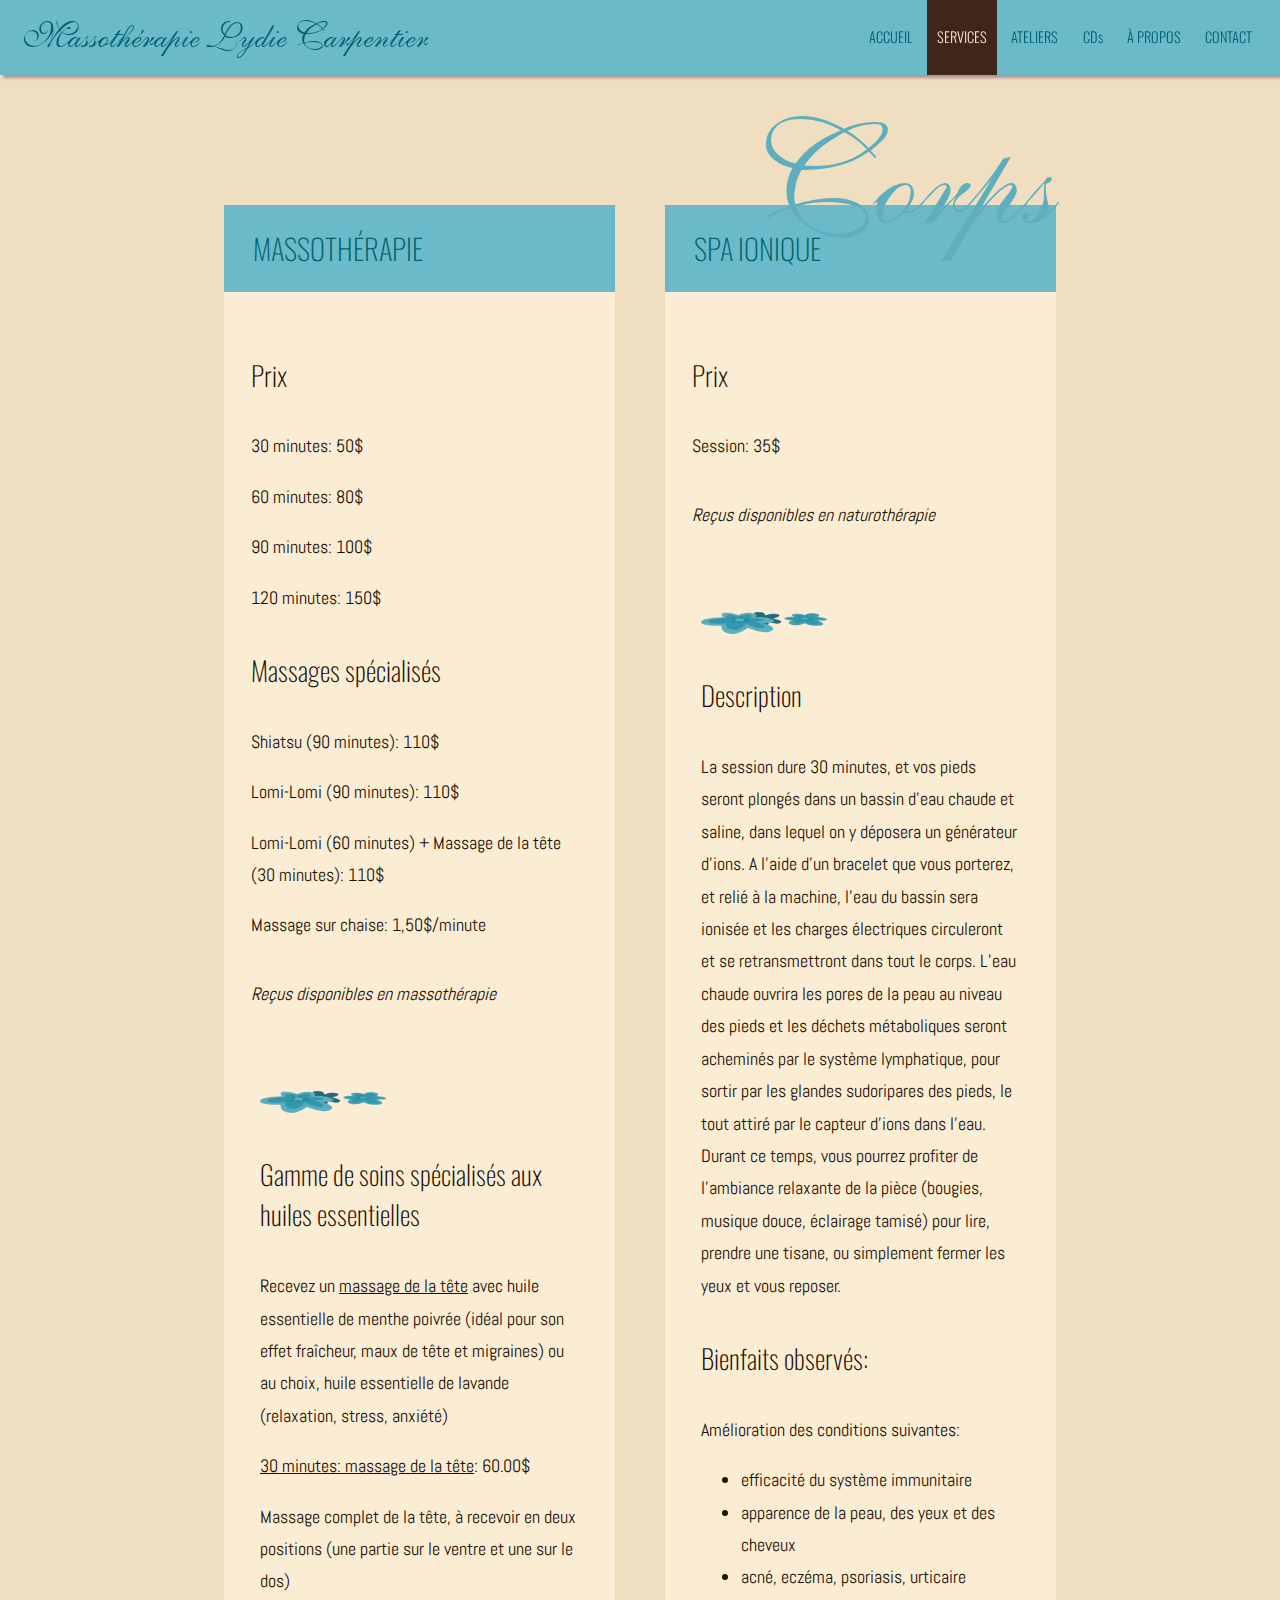
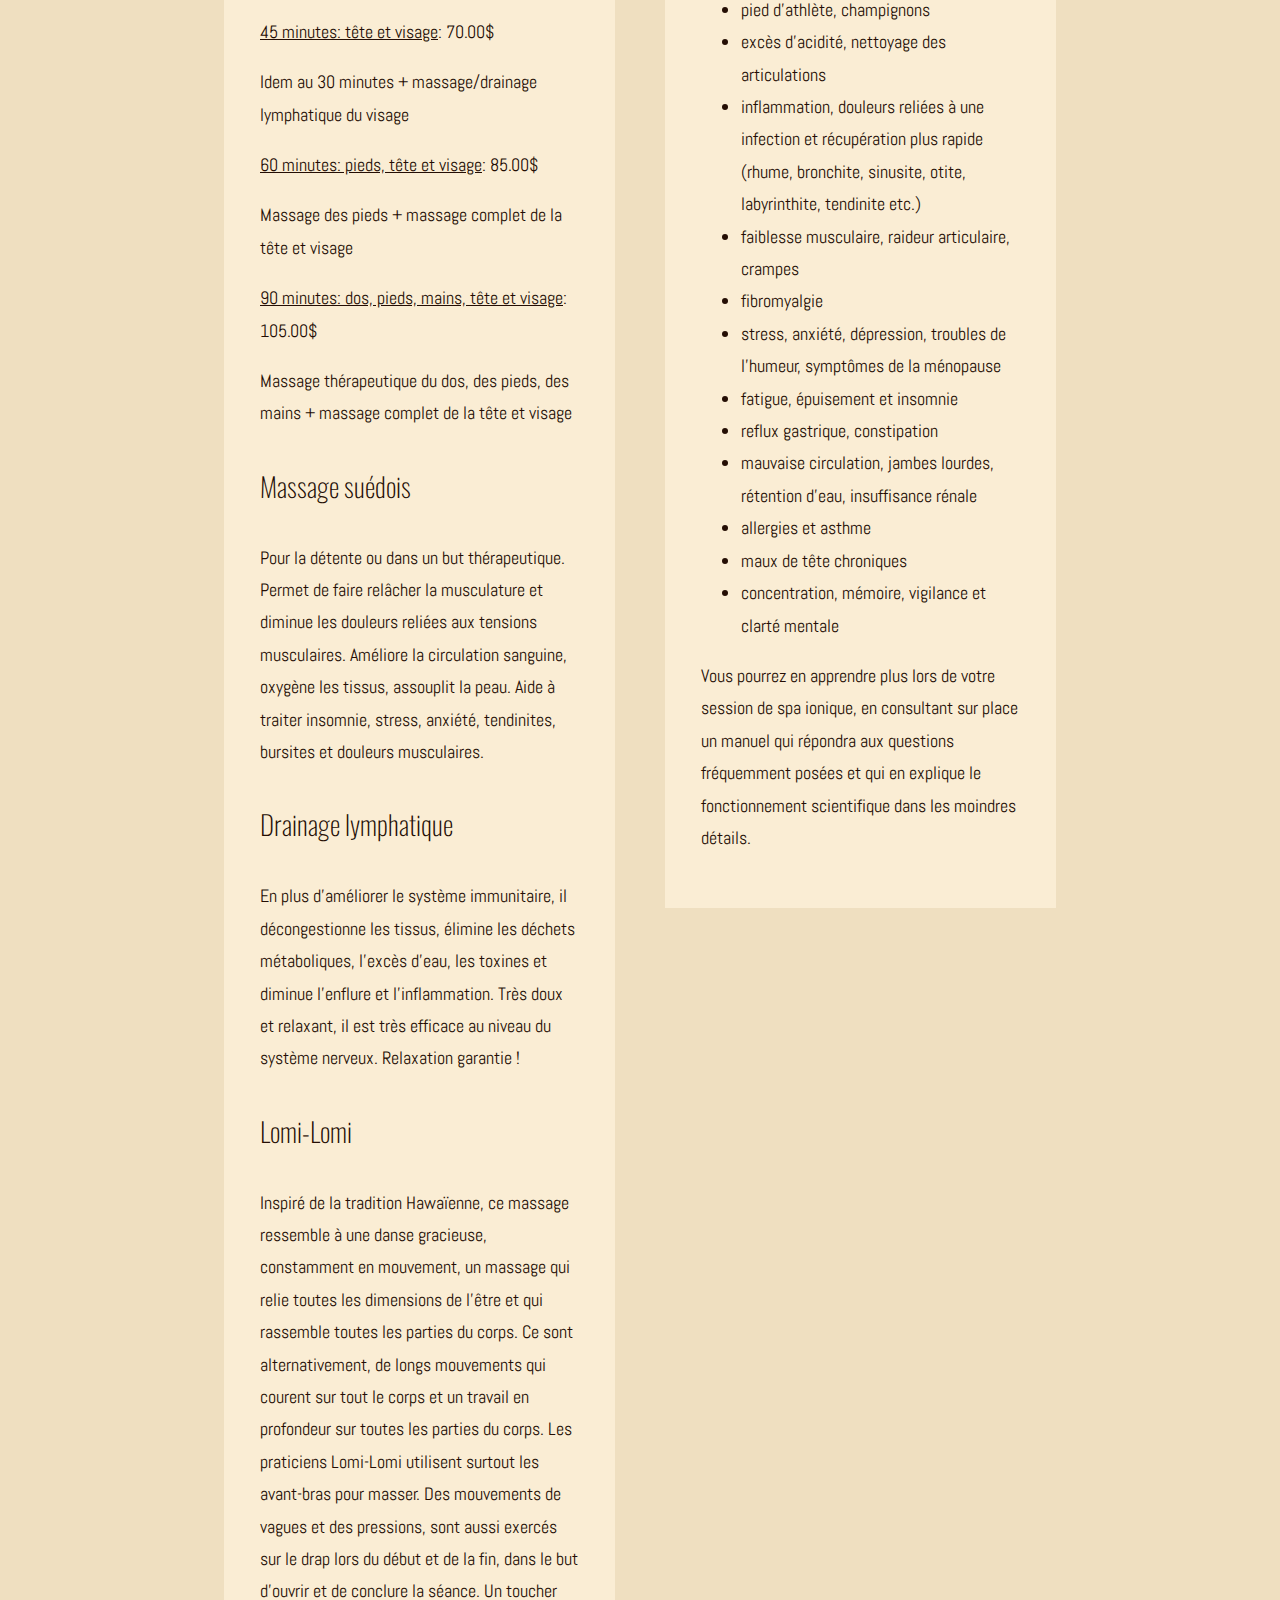
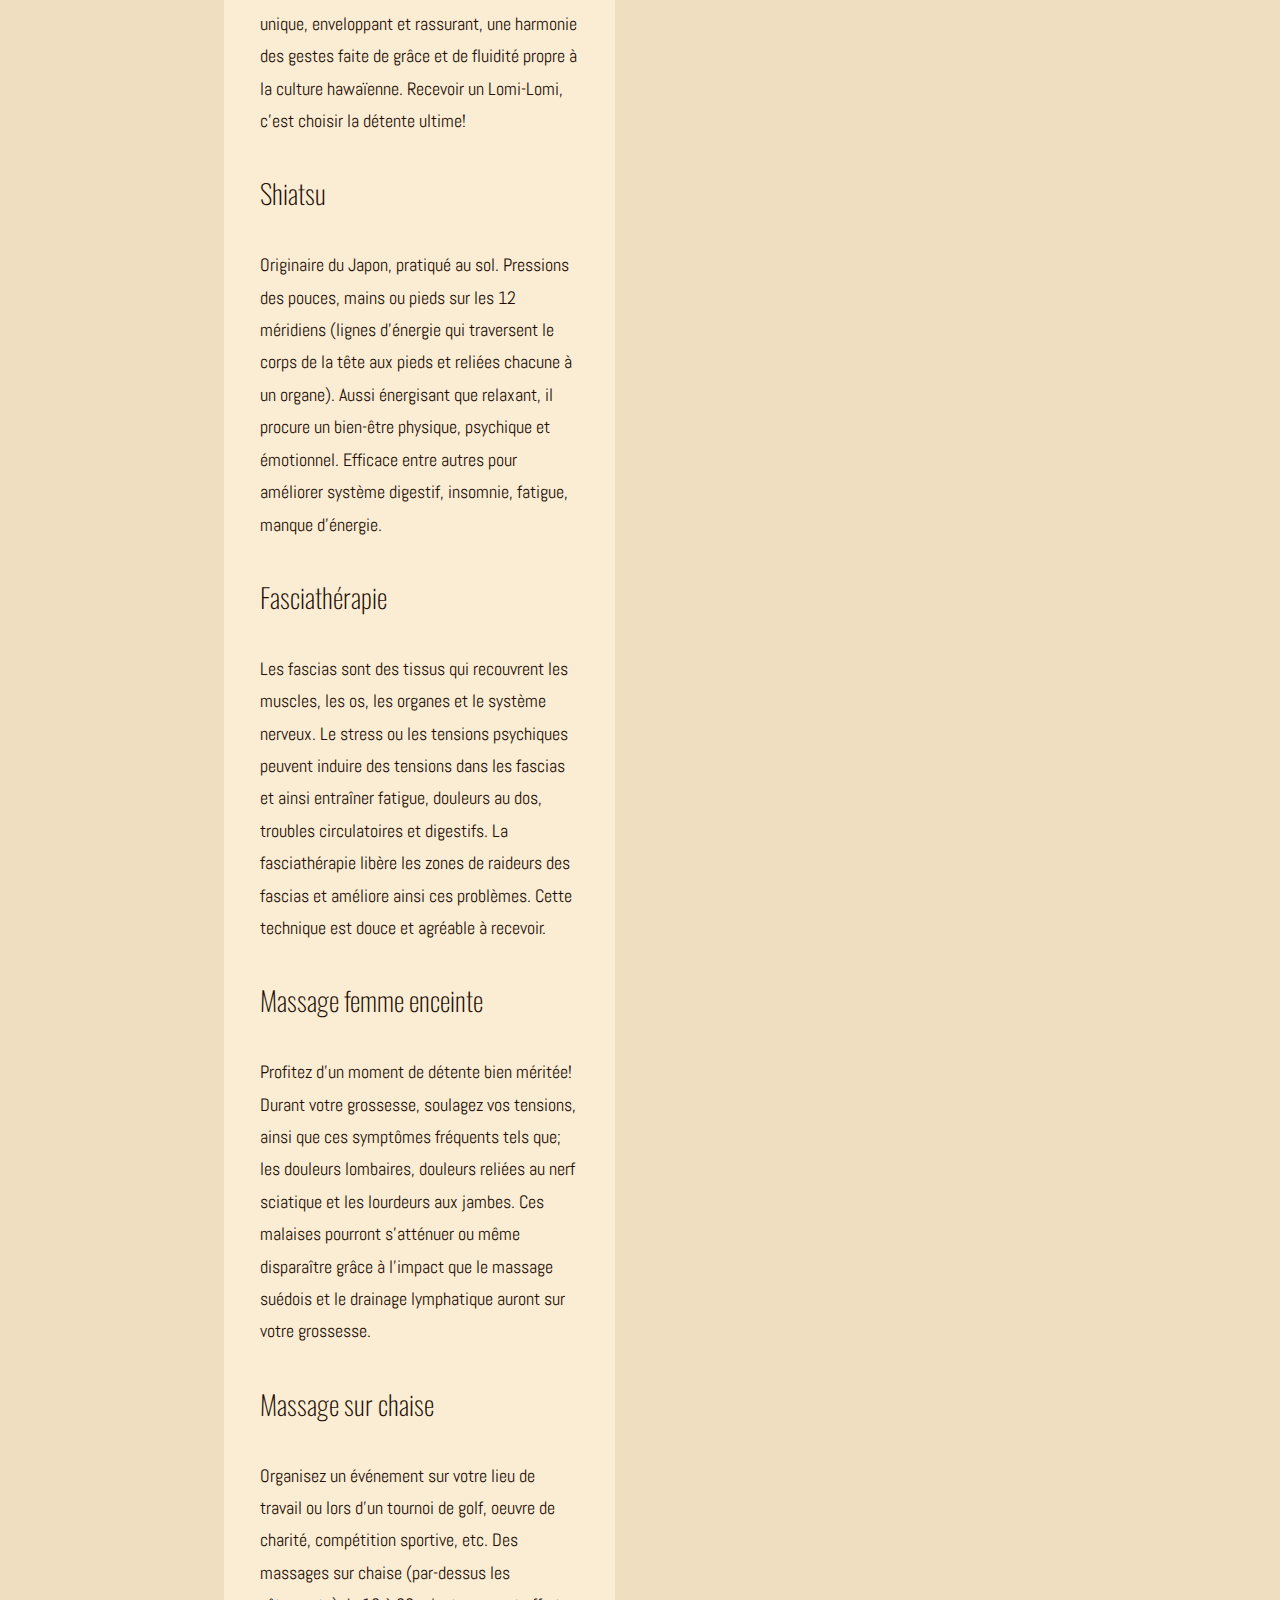
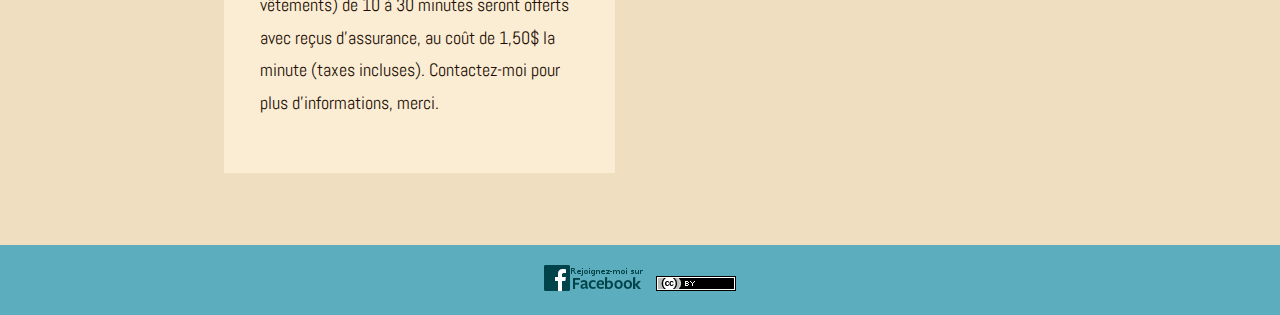
<file: services/massotherapie.html>
<!DOCTYPE html>
<html>

<head>
  <meta charset="utf-8">
  <meta content='width=device-width, user-scalable=no, initial-scale=1.0, minimum-scale=1.0, maximum-scale=1.0'
    name='viewport' />
  <meta name="keywords" content="massothérapie, L'Assomption, Quebec" />
  <meta name="description" content="" />
  <title>Lydie Carpentier</title>
  <link href='https://fonts.googleapis.com/css?family=Oswald:400,300' rel='stylesheet' type='text/css' />
  <link href='https://fonts.googleapis.com/css?family=Abel%7CSatisfy' rel='stylesheet' type='text/css' />
  <link href="../static/stylesheets/style.css" rel="stylesheet" type="text/css" media="screen" />

  <script>
    (function (i, s, o, g, r, a, m) {
      i['GoogleAnalyticsObject'] = r; i[r] = i[r] || function () {
        (i[r].q = i[r].q || []).push(arguments)
      }, i[r].l = 1 * new Date(); a = s.createElement(o),
        m = s.getElementsByTagName(o)[0]; a.async = 1; a.src = g; m.parentNode.insertBefore(a, m)
    })(window, document, 'script', '//www.google-analytics.com/analytics.js', 'ga');

    ga('create', 'UA-48120883-2', 'auto');
    ga('send', 'pageview');
  </script>

</head>

<body>
  <div id="menu">
    <span class="logo_cursive">Massothérapie Lydie Carpentier</span>

    <ul>
      <li>

        <a href="../index.html">ACCUEIL</a>

      </li>
      <li>

        <a href="../services.html" class="active">SERVICES</a>

      </li>
      <li>

        <a href="../ateliers.html">ATELIERS</a>

      </li>
      <li>

        <a href="../cds.html">CDs</a>

      </li>
      <li>

        <a href="../apropos.html">À PROPOS</a>

      </li>
      <li>

        <a href="../contact.html">CONTACT</a>

      </li>
    </ul>

  </div>


  <div id="wrapper">

    <div id="page_name">
      <h1 class="cursive_font">Corps</h2>
    </div>

    <div id="columnA">
      <div class="colonne_titre">
        <h3>Massothérapie</h3>
      </div>
      <div class="colonne_prix">
        <h4>Prix</h4>
        <p>30 minutes: 50$</p>
        <p>60 minutes: 80$</p>
        <p>90 minutes: 100$</p>
        <p>120 minutes: 150$</p>
        <h4>Massages spécialisés</h4>
        <p>Shiatsu (90 minutes): 110$</p>
        <p>Lomi-Lomi (90 minutes): 110$</p>
        <p>Lomi-Lomi (60 minutes) + Massage de la tête (30 minutes): 110$</p>
        <p>Massage sur chaise: 1,50$/minute</p>
        <p class="italics">Reçus disponibles en massothérapie</p>
      </div>
      <div class="colonne_description">
        <img src="../static/images/fleur_petite.png" />
        <h4>Gamme de soins spécialisés aux huiles essentielles</h4>
        <p class="description">Recevez un <u>massage de la tête</u> avec huile
          essentielle de menthe poivrée (idéal pour son effet fraîcheur,
          maux de tête et migraines) ou au choix, huile essentielle de
          lavande (relaxation, stress, anxiété)</p>
        <p class="description"><u>30 minutes: massage de la tête</u>: 60.00$</p>
        <p class="description">Massage complet de la tête, à recevoir en
          deux positions (une partie sur le ventre et une sur le dos)</p>
        <p class="description"><u>45 minutes: tête et visage</u>: 70.00$</p>
        <p class="description">Idem au 30 minutes + massage/drainage
          lymphatique du visage</p>
        <p class="description"><u>60 minutes: pieds, tête et visage</u>: 85.00$</p>
        <p class="description">Massage des pieds + massage complet de la
          tête et visage</p>
        <p class="description"><u>90 minutes: dos, pieds, mains, tête et visage</u>: 105.00$</p>
        <p class="description">Massage thérapeutique du dos, des pieds,
          des mains + massage complet de la tête et visage</p>
        <h4>Massage suédois</h4>
        <p class="description">Pour la détente ou dans un but thérapeutique. Permet de faire relâcher la musculature et
          diminue les douleurs reliées aux tensions musculaires. Améliore la circulation sanguine, oxygène les tissus,
          assouplit la peau. Aide à traiter insomnie, stress, anxiété, tendinites, bursites et douleurs musculaires.</p>
        <h4>Drainage lymphatique</h4>
        <p class="description">
          En plus d’améliorer le système immunitaire, il décongestionne les tissus, élimine les déchets métaboliques,
          l’excès d’eau, les toxines et diminue l’enflure et l’inflammation. Très doux et relaxant, il est très efficace
          au niveau du système nerveux. Relaxation garantie !
        </p>
        <h4>Lomi-Lomi</h4>
        <p class="description">Inspiré de la tradition Hawaïenne, ce massage ressemble à une danse gracieuse,
          constamment en mouvement, un massage qui relie toutes les dimensions de l’être et qui rassemble toutes les
          parties du corps. Ce sont alternativement, de longs mouvements qui courent sur tout le corps et un travail en
          profondeur sur toutes les parties du corps. Les praticiens Lomi-Lomi utilisent surtout les avant-bras pour
          masser. Des mouvements de vagues et des pressions, sont aussi exercés sur le drap lors du début et de la fin,
          dans le but d’ouvrir et de conclure la séance. Un toucher unique, enveloppant et rassurant, une harmonie des
          gestes faite de grâce et de fluidité propre à la culture hawaïenne. Recevoir un Lomi-Lomi, c'est choisir la
          détente ultime!</p>
        <h4>Shiatsu</h4>
        <p class="description">
          Originaire du Japon, pratiqué au sol. Pressions des pouces, mains
          ou pieds sur les 12 méridiens (lignes d’énergie qui traversent le
          corps de la tête aux pieds et reliées chacune à un organe). Aussi
          énergisant que relaxant, il procure un bien-être physique,
          psychique et émotionnel. Efficace entre autres pour améliorer système digestif, insomnie, fatigue, manque
          d’énergie.
        </p>
        <h4>Fasciathérapie</h4>
        <p class="description">
          Les fascias sont des tissus qui recouvrent les muscles, les os, les organes et le système nerveux. Le stress
          ou les tensions psychiques peuvent induire des tensions dans les fascias et ainsi entraîner fatigue, douleurs
          au dos, troubles circulatoires et digestifs. La fasciathérapie libère les zones de raideurs des fascias et
          améliore ainsi ces problèmes. Cette technique est douce et agréable à recevoir.
        </p>
        <h4>Massage femme enceinte</h4>
        <p class="description"> Profitez d'un moment de détente bien
          méritée!
          Durant votre grossesse, soulagez vos tensions, ainsi que ces symptômes
          fréquents tels que; les douleurs lombaires, douleurs reliées au nerf
          sciatique et les lourdeurs aux jambes. Ces malaises pourront s'atténuer
          ou même disparaître grâce à l'impact que le massage suédois et le
          drainage lymphatique auront sur votre grossesse.</p>
        <h4>Massage sur chaise</h4>
        <p class="description">Organisez un événement sur votre lieu de
          travail ou lors d'un tournoi de golf, oeuvre de charité, compétition
          sportive, etc. Des massages sur chaise (par-dessus les vêtements) de 10
          à 30 minutes seront offerts avec reçus d'assurance, au coût de 1,50$ la
          minute (taxes incluses). Contactez-moi pour plus d'informations, merci.</p>
      </div>
    </div>

    <div id="columnB">
      <div class="colonne_titre">
        <h3>Spa ionique</h3>
      </div>
      <div class="colonne_prix">
        <h4>Prix</h4>
        <p>Session: 35$</p>
        <p class="italics">Reçus disponibles en naturothérapie</p>
      </div>
      <div class="colonne_description">
        <img src="../static/images/fleur_petite.png" />
        <h4>Description</h4>
        <p>La session dure 30 minutes, et vos pieds seront plongés dans un
          bassin d'eau chaude et saline, dans lequel on y déposera un générateur
          d'ions. A l'aide d'un bracelet que vous porterez, et relié à la
          machine, l'eau du bassin sera ionisée et les charges électriques
          circuleront et se retransmettront dans tout le corps. L’eau chaude
          ouvrira les pores de la peau au niveau des pieds et les déchets
          métaboliques seront acheminés par le système lymphatique, pour sortir
          par les glandes sudoripares des pieds, le tout attiré par le capteur
          d’ions dans l’eau. Durant ce temps, vous pourrez profiter de
          l'ambiance relaxante de la pièce (bougies, musique douce, éclairage
          tamisé) pour lire, prendre une tisane, ou simplement fermer les yeux
          et vous reposer.</p>

        <h4>Bienfaits observés:</h4>
        <p>Amélioration des conditions suivantes:</p>
        <ul>
          <li class="bullet_point">efficacité du système immunitaire</li>
          <li class="bullet_point">apparence de la peau, des yeux et des cheveux</li>
          <li class="bullet_point">acné, eczéma, psoriasis, urticaire</li>
          <li class="bullet_point">pied d'athlète, champignons</li>
          <li class="bullet_point">excès d'acidité, nettoyage des articulations</li>
          <li class="bullet_point">inflammation, douleurs reliées à une infection et récupération plus rapide (rhume,
            bronchite, sinusite, otite, labyrinthite, tendinite etc.)</li>
          <li class="bullet_point">faiblesse musculaire, raideur articulaire, crampes</li>
          <li class="bullet_point">fibromyalgie</li>
          <li class="bullet_point">stress, anxiété, dépression, troubles de l'humeur, symptômes de la ménopause</li>
          <li class="bullet_point">fatigue, épuisement et insomnie</li>
          <li class="bullet_point">reflux gastrique, constipation</li>
          <li class="bullet_point">mauvaise circulation, jambes lourdes, rétention d'eau, insuffisance rénale</li>
          <li class="bullet_point">allergies et asthme</li>
          <li class="bullet_point">maux de tête chroniques</li>
          <li class="bullet_point">concentration, mémoire, vigilance et clarté mentale</li>
        </ul>
        </p>
        <p>Vous pourrez en apprendre plus lors de votre session de spa ionique, en consultant sur place un manuel qui
          répondra aux questions fréquemment posées et qui en explique le fonctionnement scientifique dans les moindres
          détails.</p>
      </div>
    </div>
  </div>


  <div id="footer" class="page-row">
    <p>
      <a target="_blank" href="https://www.facebook.com/massotherapielydiecarpentier"><img id="fb_image"
          alt="Find us on Facebook" style="border-width:0"
          src="../static/images/FindUsOnFacebook-100-fr-dark.png" /></a>
      &nbsp;
      <a target="_blank" rel="license" href="http://creativecommons.org/licenses/by/3.0/"><img
          alt="Creative Commons License" style="border-width:0" src="../static/images/ccby.png" /></a>
    </p>
  </div>
</body>

</html>
</file>
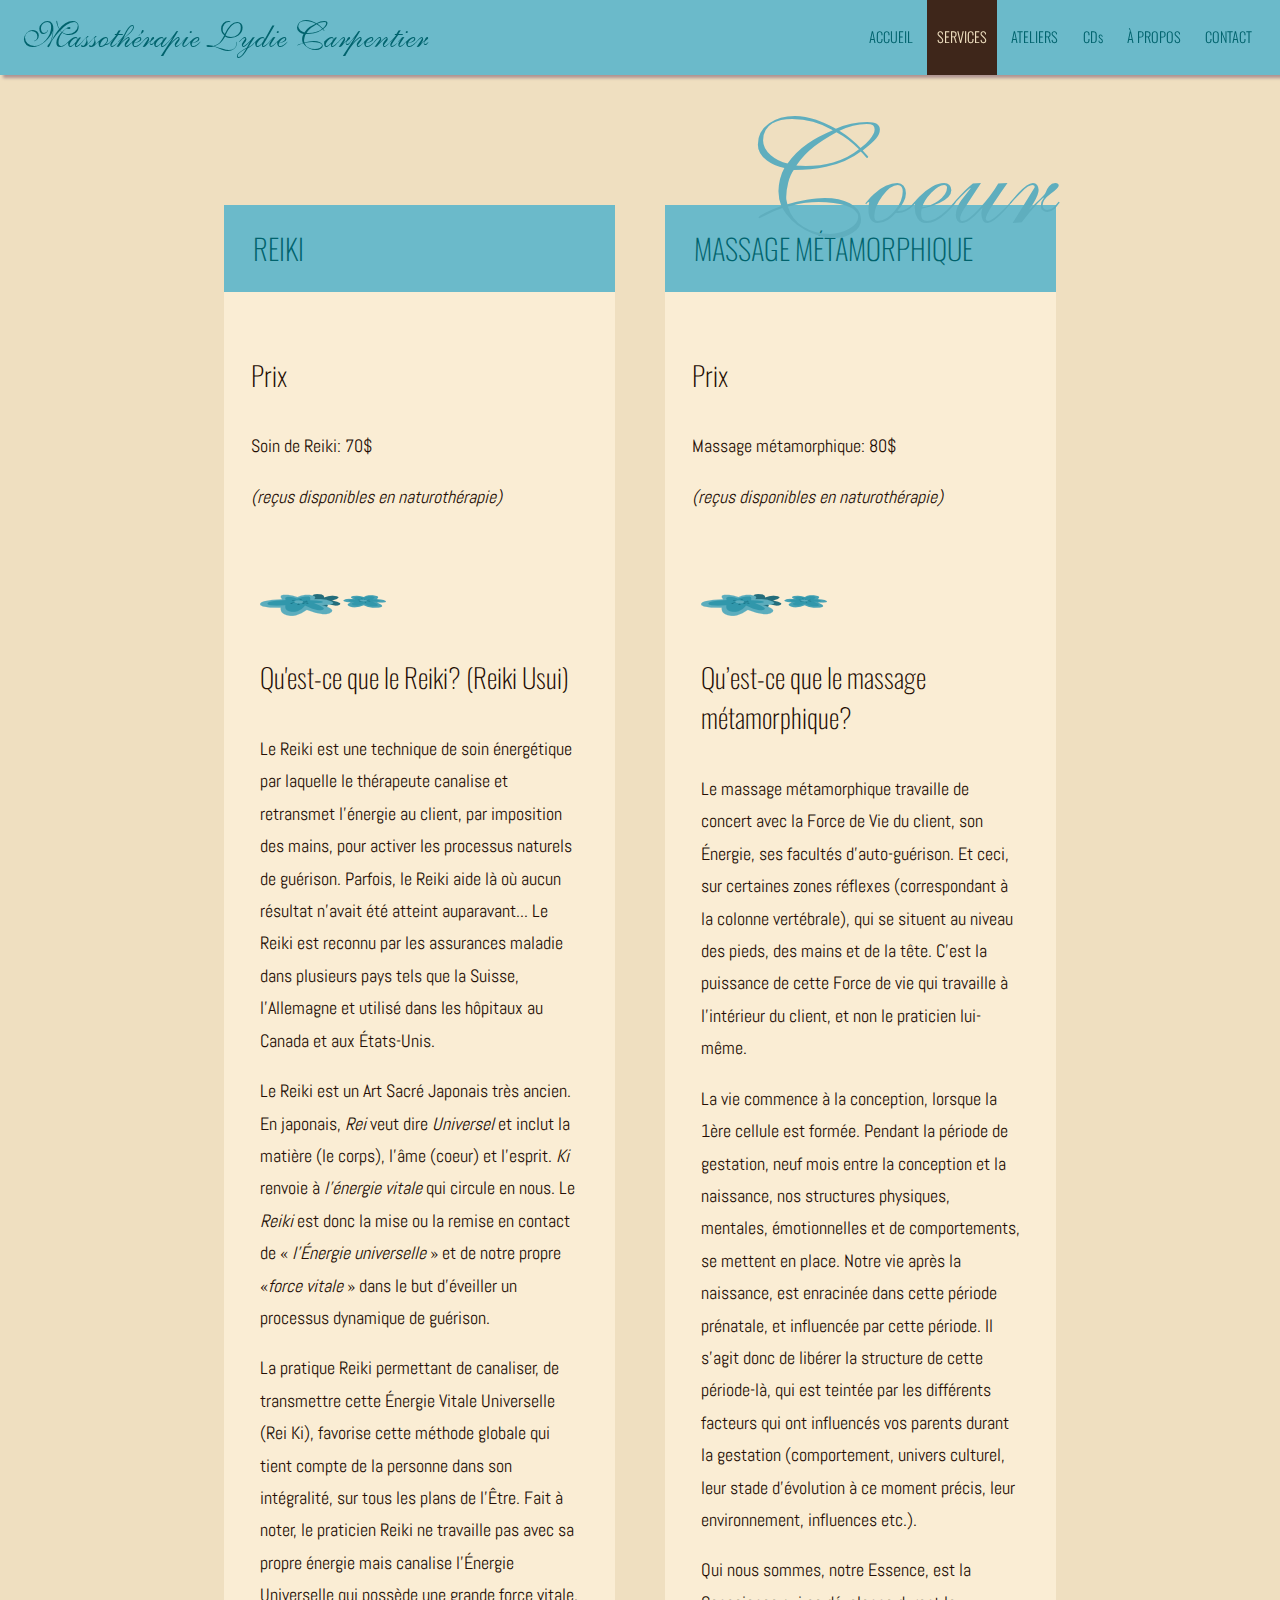
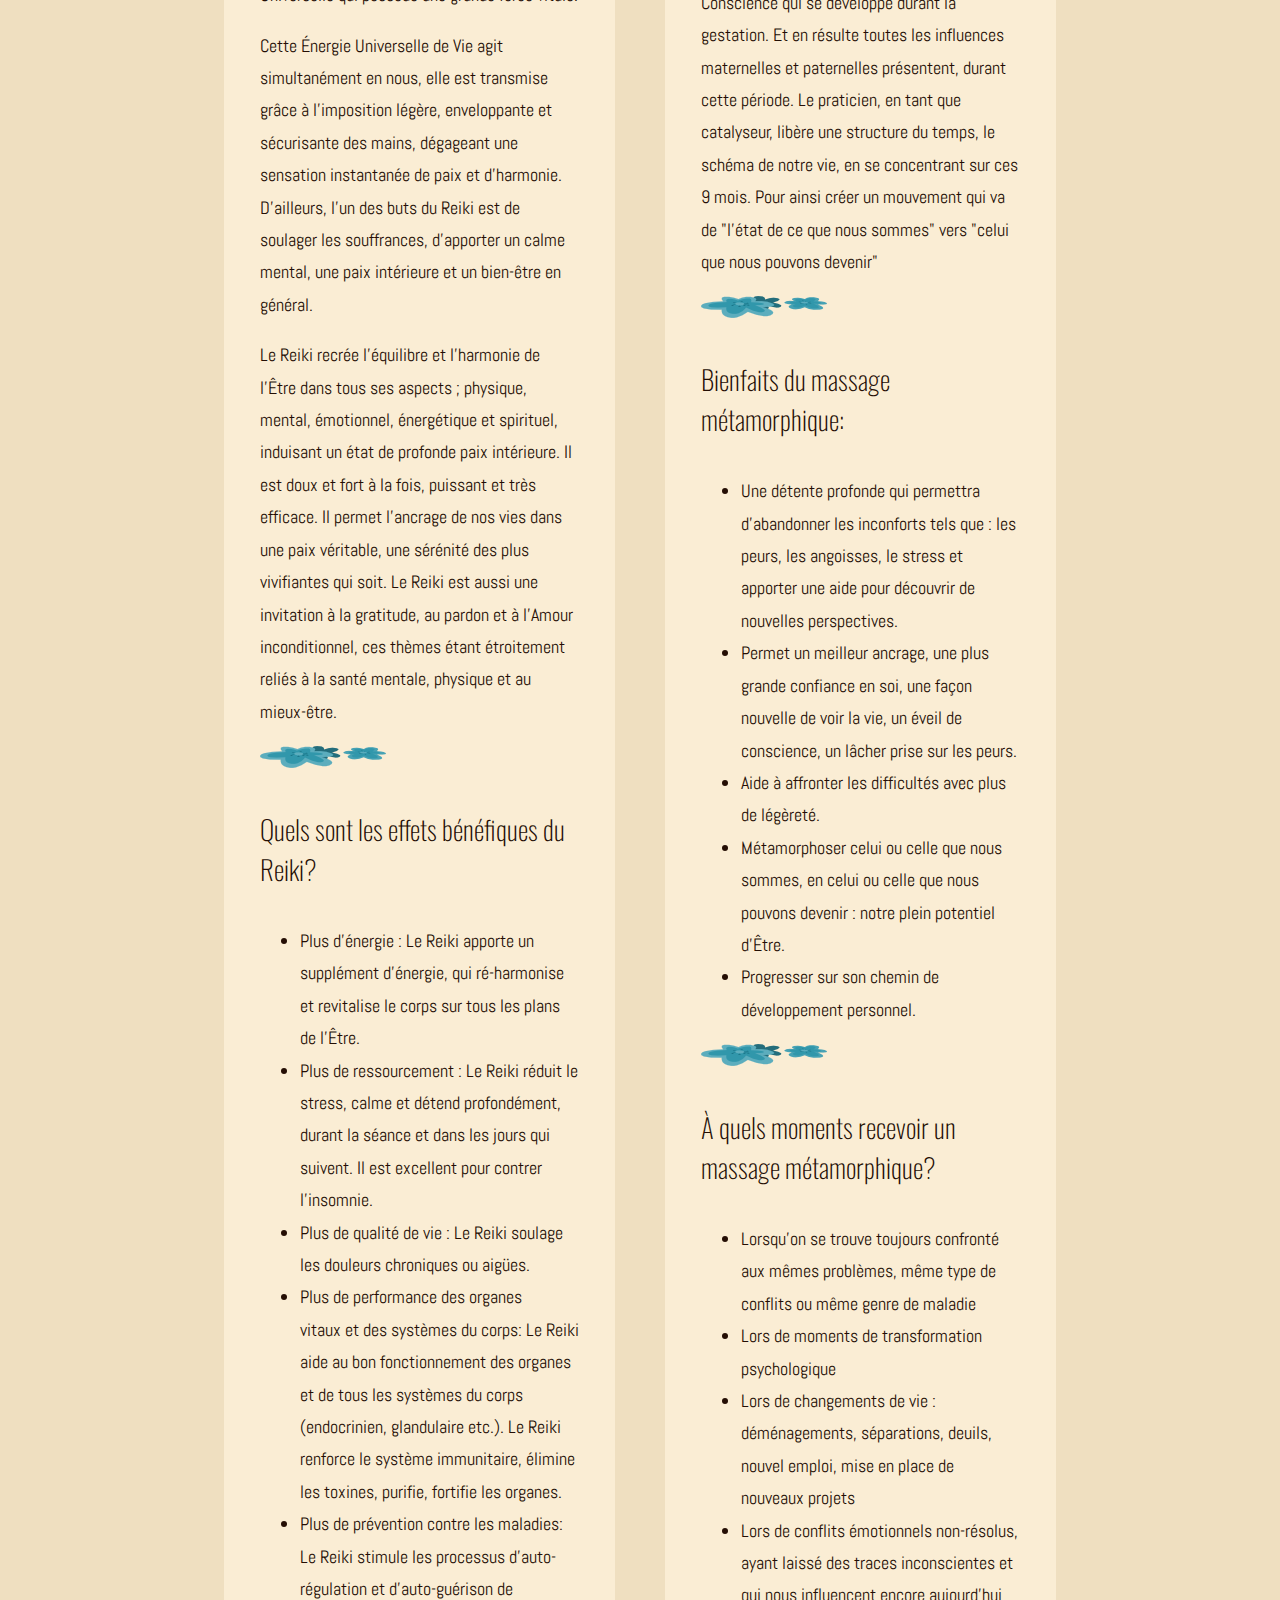
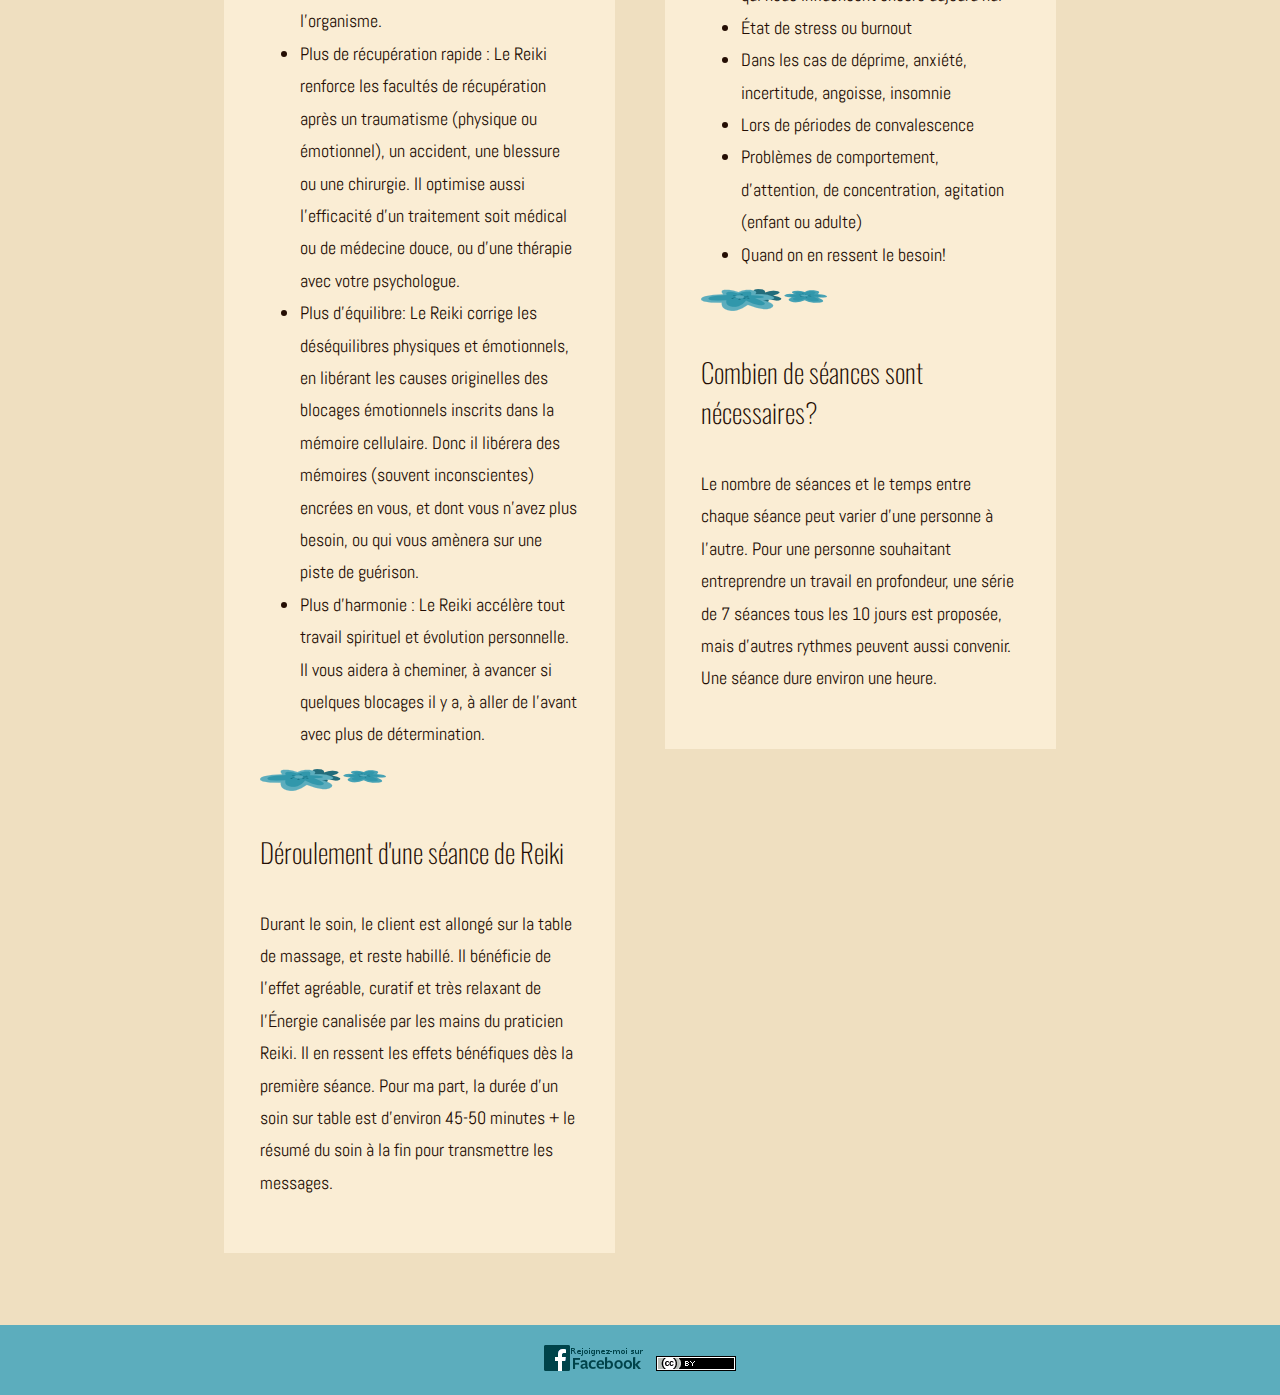
<file: services/reiki.html>
<!DOCTYPE html>
<html>

<head>
  <meta charset="utf-8">
  <meta content='width=device-width, user-scalable=no, initial-scale=1.0, minimum-scale=1.0, maximum-scale=1.0'
    name='viewport' />
  <meta name="keywords" content="massothérapie, L'Assomption, Quebec" />
  <meta name="description" content="" />
  <title>Lydie Carpentier</title>
  <link href='https://fonts.googleapis.com/css?family=Oswald:400,300' rel='stylesheet' type='text/css' />
  <link href='https://fonts.googleapis.com/css?family=Abel%7CSatisfy' rel='stylesheet' type='text/css' />
  <link href="../static/stylesheets/style.css" rel="stylesheet" type="text/css" media="screen" />

  <script>
    (function (i, s, o, g, r, a, m) {
      i['GoogleAnalyticsObject'] = r; i[r] = i[r] || function () {
        (i[r].q = i[r].q || []).push(arguments)
      }, i[r].l = 1 * new Date(); a = s.createElement(o),
        m = s.getElementsByTagName(o)[0]; a.async = 1; a.src = g; m.parentNode.insertBefore(a, m)
    })(window, document, 'script', '//www.google-analytics.com/analytics.js', 'ga');

    ga('create', 'UA-48120883-2', 'auto');
    ga('send', 'pageview');
  </script>

</head>

<body>
  <div id="menu">
    <span class="logo_cursive">Massothérapie Lydie Carpentier</span>

    <ul>
      <li>

        <a href="../index.html">ACCUEIL</a>

      </li>
      <li>

        <a href="../services.html" class="active">SERVICES</a>

      </li>
      <li>

        <a href="../ateliers.html">ATELIERS</a>

      </li>
      <li>

        <a href="../cds.html">CDs</a>

      </li>
      <li>

        <a href="../apropos.html">À PROPOS</a>

      </li>
      <li>

        <a href="../contact.html">CONTACT</a>

      </li>
    </ul>

  </div>


  <div id="wrapper">

    <div id="page_name">
      <h1 class="cursive_font">Coeur</h1>
    </div>

    <div id="columnA">
      <div class="colonne_titre">
        <h3>Reiki</h3>
      </div>

      <div class="colonne_prix">
        <h4>Prix</h4>
        <p>Soin de Reiki: 70$</p>
        <p><i>(reçus disponibles en naturothérapie)</i></p>
      </div>

      <div class="colonne_description">
        <img src="../static/images/fleur_petite.png" />
        <h4>Qu'est-ce que le Reiki? (Reiki Usui)</h4>
        <p class="description">
          Le Reiki est une technique de soin énergétique par laquelle le thérapeute canalise et retransmet l’énergie au
          client, par imposition des mains, pour activer les processus naturels de guérison. Parfois, le Reiki aide là
          où aucun résultat n’avait été atteint auparavant... Le Reiki est reconnu par les assurances maladie dans
          plusieurs pays tels que la Suisse, l’Allemagne et utilisé dans les hôpitaux au Canada et aux États-Unis.
        </p>
        <p class="description">
          Le Reiki est un Art Sacré Japonais très ancien. En japonais, <em>Rei</em> veut dire <em>Universel</em> et
          inclut la matière (le corps), l'âme (coeur) et l'esprit. <em>Ki</em> renvoie à <em>l'énergie vitale</em> qui
          circule en nous. Le <em>Reiki</em> est donc la mise ou la remise en contact de « <em>l'Énergie
            universelle</em> » et de notre propre «<em>force vitale</em> » dans le but d'éveiller un processus dynamique
          de guérison.
        </p>
        <p class="description">
          La pratique Reiki permettant de canaliser, de transmettre cette Énergie Vitale Universelle (Rei Ki), favorise
          cette méthode globale qui tient compte de la personne dans son intégralité, sur tous les plans de l'Être. Fait
          à noter, le praticien Reiki ne travaille pas avec sa propre énergie mais canalise l’Énergie Universelle qui
          possède une grande force vitale.
        </p>
        <p class="description">
          Cette Énergie Universelle de Vie agit simultanément en nous, elle est transmise grâce à l'imposition légère,
          enveloppante et sécurisante des mains, dégageant une sensation instantanée de paix et d'harmonie. D'ailleurs,
          l'un des buts du Reiki est de soulager les souffrances, d'apporter un calme mental, une paix intérieure et un
          bien-être en général.
        </p>
        <p class="description">
          Le Reiki recrée l'équilibre et l'harmonie de l'Être dans tous ses aspects ; physique, mental, émotionnel,
          énergétique et spirituel, induisant un état de profonde paix intérieure. Il est doux et fort à la fois,
          puissant et très efficace. Il permet l'ancrage de nos vies dans une paix véritable, une sérénité des plus
          vivifiantes qui soit. Le Reiki est aussi une invitation à la gratitude, au pardon et à l'Amour inconditionnel,
          ces thèmes étant étroitement reliés à la santé mentale, physique et au mieux-être.</p>
        </p>

        <img src="../static/images/fleur_petite.png" />
        <h4>Quels sont les effets bénéfiques du Reiki?</h4>
        <ul>

          <li class="bullet_point">
            Plus d’énergie : Le Reiki apporte un supplément d’énergie, qui
            ré-harmonise et revitalise le corps sur tous les plans de l’Être.
          </li>

          <li class="bullet_point">
            Plus de ressourcement : Le Reiki réduit le stress, calme et détend
            profondément, durant la séance et dans les jours qui suivent. Il est
            excellent pour contrer l’insomnie.
          </li>

          <li class="bullet_point">
            Plus de qualité de vie : Le Reiki soulage les douleurs chroniques
            ou aigües.
          </li>

          <li class="bullet_point">
            Plus de performance des organes vitaux et des systèmes du corps: Le
            Reiki aide au bon fonctionnement des organes et de tous les systèmes
            du corps (endocrinien, glandulaire etc.). Le Reiki renforce le
            système immunitaire, élimine les toxines, purifie, fortifie les
            organes.
          </li>

          <li class="bullet_point">
            Plus de prévention contre les maladies: Le Reiki stimule les
            processus d’auto-régulation et d’auto-guérison de l’organisme.
          </li>

          <li class="bullet_point">
            Plus de récupération rapide : Le Reiki renforce les facultés de
            récupération après un traumatisme (physique ou émotionnel), un
            accident, une blessure ou une chirurgie. Il optimise aussi
            l’efficacité d’un traitement soit médical ou de médecine douce, ou
            d’une thérapie avec votre psychologue.
          </li>

          <li class="bullet_point">
            Plus d’équilibre: Le Reiki corrige les déséquilibres physiques et
            émotionnels, en libérant les causes originelles des blocages
            émotionnels inscrits dans la mémoire cellulaire. Donc il libérera
            des mémoires (souvent inconscientes) encrées en vous, et dont vous
            n’avez plus besoin, ou qui vous amènera sur une piste de guérison.
          </li>

          <li class="bullet_point">
            Plus d’harmonie : Le Reiki accélère tout travail spirituel et
            évolution personnelle. Il vous aidera à cheminer, à avancer si
            quelques blocages il y a, à aller de l’avant avec plus de
            détermination.
        </ul>
        </li>

        <img src="../static/images/fleur_petite.png" />
        <h4>Déroulement d'une séance de Reiki</h4>
        <p class="description">Durant le soin, le client est allongé sur la table de massage, et reste habillé. Il
          bénéficie de l'effet agréable, curatif et très relaxant de l’Énergie canalisée par les mains du praticien
          Reiki. Il en ressent les effets bénéfiques dès la première séance. Pour ma part, la durée d’un soin sur table
          est d'environ 45-50 minutes + le résumé du soin à la fin pour transmettre les messages.
        </p>
      </div>
    </div>

    <div id="columnB">
      <div class="colonne_titre">
        <h3>MASSAGE MÉTAMORPHIQUE</h3>
      </div>

      <div class="colonne_prix">
        <h4>Prix</h4>
        <p>Massage métamorphique: 80$</p>
        <p><i>(reçus disponibles en naturothérapie)</i></p>
      </div>

      <div class="colonne_description">
        <img src="../static/images/fleur_petite.png" />
        <h4>Qu’est-ce que le massage métamorphique?</h4>
        <p>Le massage métamorphique travaille de concert avec la Force de
          Vie du client, son Énergie, ses facultés d'auto-guérison. Et ceci,
          sur certaines zones réflexes (correspondant à la colonne
          vertébrale), qui se situent au niveau des pieds, des mains et de
          la tête. C’est la puissance de cette Force de vie qui travaille à
          l’intérieur du client, et non le praticien lui-même.</p>
        <p>La vie commence à la conception, lorsque la 1ère cellule est
          formée. Pendant la période de gestation, neuf mois entre la
          conception et la naissance, nos structures physiques, mentales,
          émotionnelles et de comportements, se mettent en place. Notre vie
          après la naissance, est enracinée dans cette période prénatale, et
          influencée par cette période. Il s’agit donc de libérer la
          structure de cette période-là, qui est teintée par les différents
          facteurs qui ont influencés vos parents durant la gestation
          (comportement, univers culturel, leur stade d’évolution à ce
          moment précis, leur environnement, influences etc.).</p>
        <p>Qui nous sommes, notre Essence, est la Conscience qui se
          développe durant la gestation. Et en résulte toutes les influences
          maternelles et paternelles présentent, durant cette période. Le
          praticien, en tant que catalyseur, libère une structure du temps,
          le schéma de notre vie, en se concentrant sur ces 9 mois. Pour
          ainsi créer un mouvement qui va de "l'état de ce que nous
          sommes" vers "celui que nous pouvons devenir"</p>
        <img src="../static/images/fleur_petite.png" />
        <h4>Bienfaits du massage métamorphique:</h4>
        <ul>
          <li class="bullet_point">Une détente profonde qui permettra
            d’abandonner les inconforts tels que : les peurs, les angoisses,
            le stress et apporter une aide pour découvrir de nouvelles
            perspectives.</li>
          <li class="bullet_point">Permet un meilleur ancrage, une plus
            grande confiance en soi, une façon nouvelle de voir la vie, un
            éveil de conscience, un lâcher prise sur les peurs.</li>
          <li class="bullet_point">Aide à affronter les difficultés avec
            plus de légèreté.</li>
          <li class="bullet_point">Métamorphoser celui ou celle que nous
            sommes, en celui ou celle que nous pouvons devenir : notre plein
            potentiel d’Être.</li>
          <li class="bullet_point">Progresser sur son chemin de
            développement personnel.</li>
        </ul>
        <img src="../static/images/fleur_petite.png" />
        <h4> À quels moments recevoir un massage métamorphique?</h4>
        <ul>
          <li class="bullet_point">Lorsqu’on se trouve toujours confronté
            aux mêmes problèmes, même type de conflits ou même genre de
            maladie</li>
          <li class="bullet_point">Lors de moments de transformation
            psychologique</li>
          <li class="bullet_point">Lors de changements de vie :
            déménagements, séparations, deuils, nouvel emploi, mise en
            place de nouveaux projets</li>
          <li class="bullet_point">Lors de conflits émotionnels
            non-résolus, ayant laissé des traces inconscientes et qui nous
            influencent encore aujourd’hui</li>
          <li class="bullet_point">État de stress ou burnout</li>
          <li class="bullet_point">Dans les cas de déprime, anxiété,
            incertitude, angoisse, insomnie</li>
          <li class="bullet_point">Lors de périodes de convalescence</li>
          <li class="bullet_point">Problèmes de comportement, d’attention,
            de concentration, agitation (enfant ou adulte)</li>
          <li class="bullet_point">Quand on en ressent le besoin!</li>
        </ul>
        <img src="../static/images/fleur_petite.png" />
        <h4>Combien de séances sont nécessaires?</h4>
        <p>Le nombre de séances et le temps entre chaque séance peut
          varier d’une personne à l’autre. Pour une personne souhaitant
          entreprendre un travail en profondeur, une série de 7 séances tous
          les 10 jours est proposée, mais d’autres rythmes peuvent aussi
          convenir. Une séance dure environ une heure.</p>
      </div>
    </div>
  </div>


  <div id="footer" class="page-row">
    <p>
      <a target="_blank" href="https://www.facebook.com/massotherapielydiecarpentier"><img id="fb_image"
          alt="Find us on Facebook" style="border-width:0"
          src="../static/images/FindUsOnFacebook-100-fr-dark.png" /></a>
      &nbsp;
      <a target="_blank" rel="license" href="http://creativecommons.org/licenses/by/3.0/"><img
          alt="Creative Commons License" style="border-width:0" src="../static/images/ccby.png" /></a>
    </p>
  </div>
</body>

</html>
</file>
<file: static/stylesheets/style.css>
html,
body {
  display: table;
  margin: 0;
  padding: 0;
  font-family: "Abel", sans-serif;
  font-size: 18px;
  color: #00636d;
  background-size: cover;
  width: 100%;
  height: 100%;
  background-color: #efdfc0;
}

h1,
h2,
h3,
h4,
h5,
h6 {
  font-weight: normal;
  font-family: "Oswald", sans-serif;
  font-weight: 200;
  color: #3e261a;
}

h1 {
  font-size: 2em;
}

h2 {
  font-size: 2.8em;
  color: #3e261a;
  text-align: center;
}

h1,
h3 {
  text-transform: uppercase;
}

h3 {
  font-size: 1.6em;
  color: #3e261a;
}

h4 {
  font-size: 1.5em;
  color: #240e04;
}

/* unvisited link */
a:link {
  color: #3e261a;
}

/* visited link */
a:visited {
  color: #00636d;
}

/* mouse over link */
a:hover {
  color: #3e261a;
}

/* selected link */
a:active {
  color: #3e261a;
}

h6 {
  margin: 0.5em auto;
  padding: 0;
  font-weight: normal;
  font-family: "Oswald", sans-serif;
  font-weight: 200;
  color: #3e261a;
}

p,
ul,
ol {
  margin-top: 0;
  line-height: 180%;
}

ul,
ol {
}

.no_margin {
  margin-bottom: 0.2em;
}

blockquote {
  font-family: Abel, sans-serif;
  font-size: 1.03em;
  font-style: italic;
  width: 90%;
  margin: 0.25em 0;
  padding: 0.25em 40px;
  line-height: 1.45;
  position: relative;
  color: #240e04;
}

blockquote:before {
  display: block;
  content: "\00AB";
  font-size: 3em;
  position: absolute;
  left: 0em;
  top: -20px;
  color: #240e04;
}

blockquote cite {
  color: #240e04;
  font-size: 0.9em;
  display: block;
  margin-top: 5px;
}

blockquote cite:before {
  content: "\2014 \2009";
}

.liste_chakras {
  color: #240e04;
  font-size: 1em;
  margin-top: 1em;
}

p {
  color: #240e04;
  font-size: 1em;
  margin-top: 1em;
}

a:hover {
}

@font-face {
  font-family: "SaffronToo";
  src: url("../fonts/saffrontoo-webfont.eot");
  src: url("../fonts/saffrontoo-webfont.eot?#iefix") format("embedded-opentype"),
    url("../fonts/saffrontoo-webfont.woff") format("woff"),
    url("../fonts/saffrontoo-webfont.ttf") format("truetype"),
    url("../fonts/saffrontoo-webfont.svg#saffrontoonormal") format("svg");
  font-weight: normal;
  font-style: normal;
}

.atelier_ind {
  margin-top: 4em;
}

.extraits {
  font-style: italic;
  vertical-align: inherit;
}

#wrapper {
  margin: 9em auto 2em;
  max-width: 55%;
}

#page_name {
}

.page-row {
  display: table-row;
  height: 1px;
}

#wrapper h1 {
  font-size: 8em;
  text-align: right;
  color: #5faebe;
  text-transform: none;
  padding: 0em 0.15em;
  margin: 0;
  position: relative;
  bottom: 0;
}

.bullet_point {
  color: #240e04;
}

.categorie {
  text-align: center;
  text-transform: none;
  font-family: "SaffronToo";
  font-size: 3em;
  color: #3e261a;
}

.no_caps {
  text-transform: none;
  margin-bottom: 0.5em;
}

.cursive_font {
  font-family: "SaffronToo";
  font-size: 3em;
}

.logo_cursive {
  font-family: "SaffronToo";
  font-size: 2.3em;
  line-height: 2em;
  vertical-align: middle;
}

.contenant_articles {
  margin: 0px auto;
  max-width: 960px;
}

/* Header */

.atelier_images {
  float: left;
  width: 25%;
  padding: 1.75em;
}

.atelier_photo {
  width: 100%;
  margin: 1.3em;
}

.atelier_description {
  width: 55%;
  float: left;
  padding: 1.75em;
}

/* map styles */

p.container {
  width: 20em;
  height: 7.4em;
  margin-top: 0.5em;
}

#logo_in_map {
  width: 90%;
}

#map {
  height: 21em;
  width: 100%;
  border: 0.15em solid #3e261a;
}

.prix {
  margin: auto;
}

#contact_details {
  text-align: center;
}

#contact_details h3 {
  text-decoration: underline;
}

/* Menu */

#menu {
  position: fixed;
  left: 0em;
  right: 0em;
  top: 0em;
  background-color: #6bbaca;
  z-index: 9999;
  box-shadow: 3px 3px 3px #ae9391;
  padding: 0px 1em;
}

#menu ul {
  float: right;
  margin: 0px;
}

#menu li {
  display: inline-block;
  line-height: 3.7em;
}

#menu a {
  display: block;
  padding: 0.5em 1em;
  text-decoration: none;
  text-align: center;
  font-family: "Oswald", sans-serif;
  font-size: 1.15em;
  font-weight: 300;
  color: #00636d;
  border: none;
}

#menu a:hover,
#menu .active a {
  text-decoration: none;
  color: #6bbaca;
  background-color: #00636d;
}

#menu a.active {
  color: #efdfc0;
  background-color: #3e261a;
}

.image_column,
.atelier_photo {
  width: 100%;
  border: 0.15em solid #3e261a;
}

/* Three Column Footer Content */

#footer-content h2 {
  color: #ffffff;
}

#footer-content h2 {
  margin: 0px;
  padding: 0px 0px 20px 0px;
  font-size: 26px;
  color: #ffffff;
}

#column1 {
  width: 30%;
  display: inline-block;
  vertical-align: top;
  margin-top: 2em;
}

#column2 {
  width: 30%;
  display: inline-block;
  vertical-align: top;
  margin-left: 4%;
  margin-top: 2em;
}

#column3 {
  width: 30%;
  display: inline-block;
  vertical-align: top;
  margin-left: 4%;
  margin-top: 2em;
}

#column_med1 {
  width: 45%;
  display: inline-block;
  vertical-align: top;
  float: left;
  margin-bottom: 2em;
  margin-top: 2em;
}

#column_med2 {
  width: 45%;
  display: inline-block;
  vertical-align: top;
  float: right;
  margin-bottom: 2em;
  margin-top: 2em;
}

#column_med3 {
  width: 100%;
  text-align: center;
  display: inline-block;
  margin-bottom: 4em;
}

#columnA {
  background-color: #faedd4;
  width: 47%;
  display: inline-block;
  vertical-align: top;
  float: left;
  margin-bottom: 4em;
  margin-top: -2.6em;
}

#columnB {
  background-color: #faedd4;
  width: 47%;
  display: inline-block;
  vertical-align: top;
  float: right;
  margin-top: -2.6em;
}

#columnC {
  background-color: #faedd4;
  width: 100%;
  display: inline-block;
  vertical-align: top;
  float: right;
  margin-top: -2.6em;
  margin-bottom: 4em;
}

.columnAtelier {
  background-color: #f7f7f7;
  width: 100%;
  display: inline-block;
  vertical-align: top;
  float: right;
  box-shadow: 3px 3px 3px #bbb;
  margin-top: 2em;
  margin-bottom: 4em;
}
#columnD {
  background-color: #faedd4;
  width: 100%;
  display: inline-block;
  vertical-align: top;
  float: right;
  margin-bottom: 4em;
  margin-top: -2.6em;
}
.colonne_titre {
  background-color: #6bbaca;
  clear: both;
  margin-top: 0;
}

.colonne_titre h3 {
  margin: 0;
  color: #00636d;
  line-height: 3em;
  vertical-align: middle;
  padding: 0em 1em;
}

.colonne_prix {
  padding: 1.5em;
}

.italics {
  font-style: italic;
  margin-top: 2em;
}

.colonne_prix p {
  padding: 0;
}

.colonne_description {
  padding: 2em;
}

/* Footer */

#footer {
  width: 100%;
  font-family: "Abel", sans-serif;
  background-color: #f7f7f7;
  clear: both;
}

#footer p {
  margin: 0;
  padding: 20px;
  letter-spacing: 1px;
  line-height: normal;
  font-size: 14px;
  text-transform: uppercase;
  text-align: center;
  color: #333b50;
  background-color: #5cadbd;
}

#footer a {
  color: #3e261a;
}

.sub_ateliers {
  text-align: center;
  font-size: 1.2em;
  padding-bottom: 2em;
}

#banner {
  text-align: center;
}

#banner img {
  margin: auto 0px;
  width: 100%;
}

#filler {
  margin-top: 4em;
}

#filler p {
  text-align: center;
  font-family: "SaffronToo";
  font-size: 2.3em;
  color: #3e261a;
  line-height: 140%;
}

#apropos {
  margin-left: 3em;
  margin-bottom: 4em;
  float: left;
  width: 58%;
}

#apropos_description {
  overflow: hidden;
}

#entrevues {
  text-align: center;
}

#profile_pic {
  float: left;
}

.button a {
  color: #333b50;
}

.button a {
  display: block;
  width: 8em;
  padding: 5px 5px;
  margin-right: 10px;
  background: #3e261a;
  border-radius: 5px;
  color: #efdfc0;
  text-align: center;
  text-decoration: none;
}

.medium_button a {
  display: block;
  text-align: center;
  width: 15em;
  padding: 5px 5px;
  margin-right: 10px;
  background: #3e261a;
  border-radius: 5px;
  color: #efdfc0;
  text-decoration: none;
}

.pause_button {
  display: inline-block;
  text-align: center;
  width: 5em;
  margin-right: 10px;
  margin-top: 0;
  background: #8b7367;
  border-radius: 5px;
  color: #efdfc0;
  text-decoration: none;
  cursor: pointer;
}

.play_button {
  display: inline-block;
  text-align: center;
  width: 10em;
  margin-right: 10px;
  margin-top: 0;
  background: #3e261a;
  border-radius: 5px;
  color: #efdfc0;
  text-decoration: none;
  cursor: pointer;
}

.long_button a {
  display: block;
  text-align: center;
  width: 15em;
  padding: 5px 5px;
  margin-right: 10px;
  background: #3e261a;
  border-radius: 5px;
  color: #efdfc0;
  text-decoration: none;
  float: right;
}

#youtube_video {
  text-align: center;
  padding-bottom: 2em;
}

@media (max-width: 85em) {
  #apropos {
    width: 50%;
  }

  #menu a {
    display: block;
    padding: 0.3em 0.7em;
    font-size: 1em;
  }

  .logo_cursive {
    font-size: 2em;
    line-height: 2em;
  }
}

/* Desktop */
@media (max-width: 80em) {
  #wrapper {
    margin: 6em auto 2em;
    max-width: 65%;
  }

  #menu {
    padding: 0px 1em;
  }

  #menu a {
    display: block;
    padding: 0.3em 0.7em;
    font-size: 0.8em;
  }

  .logo_cursive {
    font-size: 2em;
    line-height: 2em;
  }
}

/* tablet/laptop */
@media (max-width: 65em) {
  #apropos {
    width: 100%;
    float: none;
    margin-bottom: 2em;
  }

  #profile_pic {
    display: block;
    margin: 0 auto;
    float: none;
    text-align: center;
  }

  #column1,
  #column2,
  #column3 {
    margin-left: 0px;
  }

  #wrapper h1 {
    font-size: 1em;
  }

  p {
    font-size: 0.9em;
  }

  #menu {
    padding: 0px 0.7em;
  }

  #menu a {
    display: block;
    padding: 0.2em 0.4em;
    font-size: 0.7em;
  }

  .logo_cursive {
    font-size: 1.7em;
    line-height: 2em;
  }

  h3 {
    font-size: 1em;
  }

  .categorie {
    font-size: 2em;
    margin-top: 0px;
  }
}

/* Phone */
@media (max-width: 58em) {
  .atelier_images {
    float: none;
    width: 100%;
    padding: 0px;
  }

  .atelier_photo {
    box-sizing: border-box;
    margin: 1em 0 0;
  }

  #menu a {
    display: block;
    padding: 0.2em 0.4em;
    font-size: 0.7em;
  }

  #wrapper {
    padding-top: 2em;
    margin: 5em auto 2em;
    max-width: 95%;
    font-size: 1em;
  }

  #wrapper h2 {
    margin: -1.2em 0 0 0;
    font-size: 1.5em;
  }

  #profile_pic {
    float: none;
    margin: 0.7em auto auto auto;
  }

  #column1,
  #column2,
  #column3 {
    width: 95%;
    display: block;
  }

  .categorie {
    font-size: 2.2em;
  }

  #filler,
  #apropos,
  #footer p,
  #footer img,
  #footer,
  .no_caps {
    margin: 0px;
  }

  #filler p,
  .colonne_titre h3 {
    font-size: 1.4em;
    line-height: 1.6em;
  }

  .atelier_description {
    width: 95%;
    float: none;
    padding: 0em;
  }

  .long_button a {
    float: none;
  }

  .atelier {
    padding: 0.8em;
  }
  #footer p {
    font-size: 0.5em;
    padding: 1.3em;
  }

  #page_name {
    display: none;
  }
}

@media (max-width: 50em) {
  #filler p,
  .colonne_titre h3 {
    font-size: 1.2em;
    line-height: 1.4em;
  }

  .logo_cursive {
    font-size: 1.5em;
    line-height: 2em;
  }

  #menu li {
    line-height: 3em;
  }

  #menu a {
    display: block;
    padding: 0.2em 0.4em;
    font-size: 0.6em;
  }
}

@media (max-width: 45em) {
  #menu {
    padding: 0px 0em;
    text-align: center;
  }

  #menu ul {
    margin: -0.6em 0px 0px 0px;
    float: none;
    text-align: center;
    padding: 0px;
  }

  #menu a {
    font-size: 0.8em;
    padding: 0px;
    margin: 0px;
    line-height: 1em;
  }

  .logo_cursive {
    font-size: 1.2em;
  }

  .categorie {
    font-size: 1.8em;
  }

  #columnA,
  #columnB,
  #columnC,
  #column_med1,
  #column_med2 {
    display: block;
    float: none;
    width: 100%;
  }
}

.container {
    position: relative;
    width: 100%;
    height: 0;
    padding-bottom: 56.25%;
}
.video {
    position: absolute;
    top: 0;
    left: 0;
    width: 100%;
    height: 100%;
}
</file>
